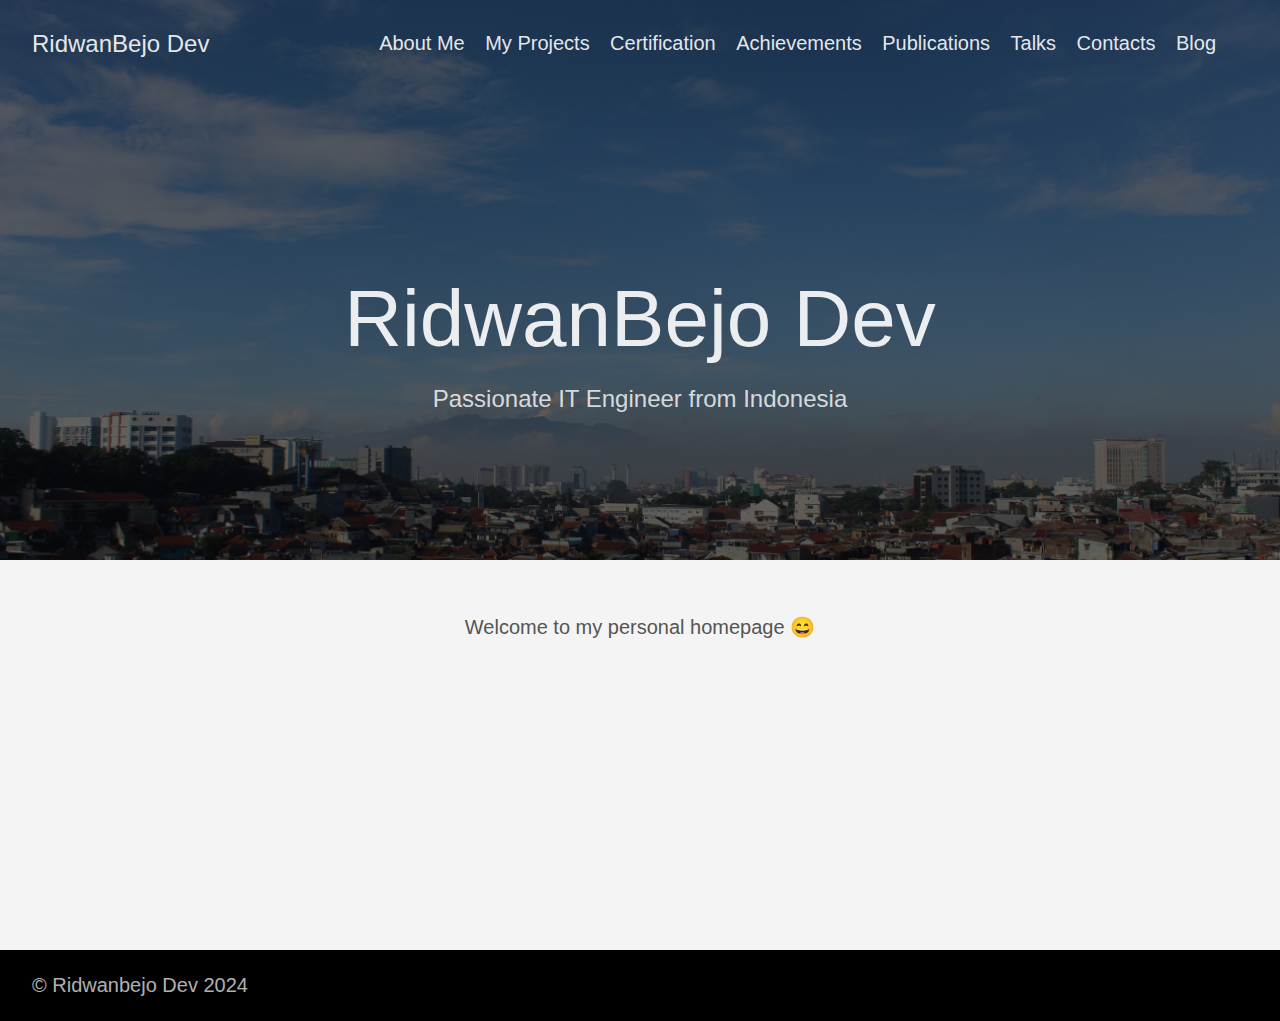
<file: index.html>
<!DOCTYPE html>
<html lang="en-us">
  <head>
    <meta charset="utf-8">
    <meta http-equiv="X-UA-Compatible" content="IE=edge,chrome=1">
    
    <title>RidwanBejo Dev | RidwanBejo Dev</title>
    <meta name="viewport" content="width=device-width,minimum-scale=1">
    <meta name="description" content="Passionate IT Engineer from Indonesia">
    <meta name="generator" content="Hugo 0.111.3">
    
    
    
    
      <meta name="robots" content="noindex, nofollow">
    

    
<link rel="stylesheet" href="https://ridwanbejo.github.io/ananke/css/main.min.css" >



    
    
    
      

    

    
    
      <link href="https://ridwanbejo.github.io/index.xml" rel="alternate" type="application/rss+xml" title="RidwanBejo Dev" />
      <link href="https://ridwanbejo.github.io/index.xml" rel="feed" type="application/rss+xml" title="RidwanBejo Dev" />
      
    
    
    <meta property="og:title" content="RidwanBejo Dev" />
<meta property="og:description" content="Passionate IT Engineer from Indonesia" />
<meta property="og:type" content="website" />
<meta property="og:url" content="https://ridwanbejo.github.io/" />
<meta itemprop="name" content="RidwanBejo Dev">
<meta itemprop="description" content="Passionate IT Engineer from Indonesia"><meta name="twitter:card" content="summary"/>
<meta name="twitter:title" content="RidwanBejo Dev"/>
<meta name="twitter:description" content="Passionate IT Engineer from Indonesia"/>

	
  </head>

  <body class="ma0 avenir bg-near-white">

    

  
  <header class="cover bg-top" style="background-image: url('https://ridwanbejo.github.io/images/cover.jpg');">
    <div class="bg-black-60">
      <nav class="pv3 ph3 ph4-ns" role="navigation">
  <div class="flex-l justify-between items-center center">
    <a href="https://ridwanbejo.github.io/" class="f3 fw2 hover-white no-underline white-90 dib">
      
        RidwanBejo Dev
      
    </a>
    <div class="flex-l items-center">
      

      
        <ul class="pl0 mr3">
          
          <li class="list f5 f4-ns fw4 dib pr3">
            <a class="hover-white no-underline white-90" href="https://ridwanbejo.github.io/about-me" title="About Me page">
              About Me
            </a>
          </li>
          
          <li class="list f5 f4-ns fw4 dib pr3">
            <a class="hover-white no-underline white-90" href="https://ridwanbejo.github.io/my-projects" title="My Projects page">
              My Projects
            </a>
          </li>
          
          <li class="list f5 f4-ns fw4 dib pr3">
            <a class="hover-white no-underline white-90" href="https://ridwanbejo.github.io/certification" title="Certification page">
              Certification
            </a>
          </li>
          
          <li class="list f5 f4-ns fw4 dib pr3">
            <a class="hover-white no-underline white-90" href="https://ridwanbejo.github.io/achievements" title="Achievements page">
              Achievements
            </a>
          </li>
          
          <li class="list f5 f4-ns fw4 dib pr3">
            <a class="hover-white no-underline white-90" href="https://ridwanbejo.github.io/publications" title="Publications page">
              Publications
            </a>
          </li>
          
          <li class="list f5 f4-ns fw4 dib pr3">
            <a class="hover-white no-underline white-90" href="https://ridwanbejo.github.io/talks" title="Talks page">
              Talks
            </a>
          </li>
          
          <li class="list f5 f4-ns fw4 dib pr3">
            <a class="hover-white no-underline white-90" href="https://ridwanbejo.github.io/contacts" title="Contacts page">
              Contacts
            </a>
          </li>
          
          <li class="list f5 f4-ns fw4 dib pr3">
            <a class="hover-white no-underline white-90" href="https://ridwanfajar.medium.com" title="Blog page">
              Blog
            </a>
          </li>
          
        </ul>
      
      
<div class="ananke-socials">
  
</div>

    </div>
  </div>
</nav>

      <div class="tc-l pv4 pv6-l ph3 ph4-ns">
        <h1 class="f2 f-subheadline-l fw2 white-90 mb0 lh-title">
          RidwanBejo Dev
        </h1>
        
          <h2 class="fw1 f5 f3-l white-80 measure-wide-l center mt3">
            Passionate IT Engineer from Indonesia
          </h2>
        
      </div>
    </div>
  </header>


    <main class="pb7" role="main">
      
 <article class="cf ph3 ph5-l pv3 pv4-l f4 tc-l center measure-wide lh-copy mid-gray">
    <p>Welcome to my personal homepage 😄</p>

  </article>
  
  
  
  
  
  
  

    </main>
    <footer class="bg-black bottom-0 w-100 pa3" role="contentinfo">
  <div class="flex justify-between">
  <a class="f4 fw4 hover-white no-underline white-70 dn dib-ns pv2 ph3" href="https://ridwanbejo.github.io/" >
    &copy;  Ridwanbejo Dev 2024 
  </a>
    <div>
<div class="ananke-socials">
  
</div>
</div>
  </div>
</footer>

  </body>
</html>
</file>
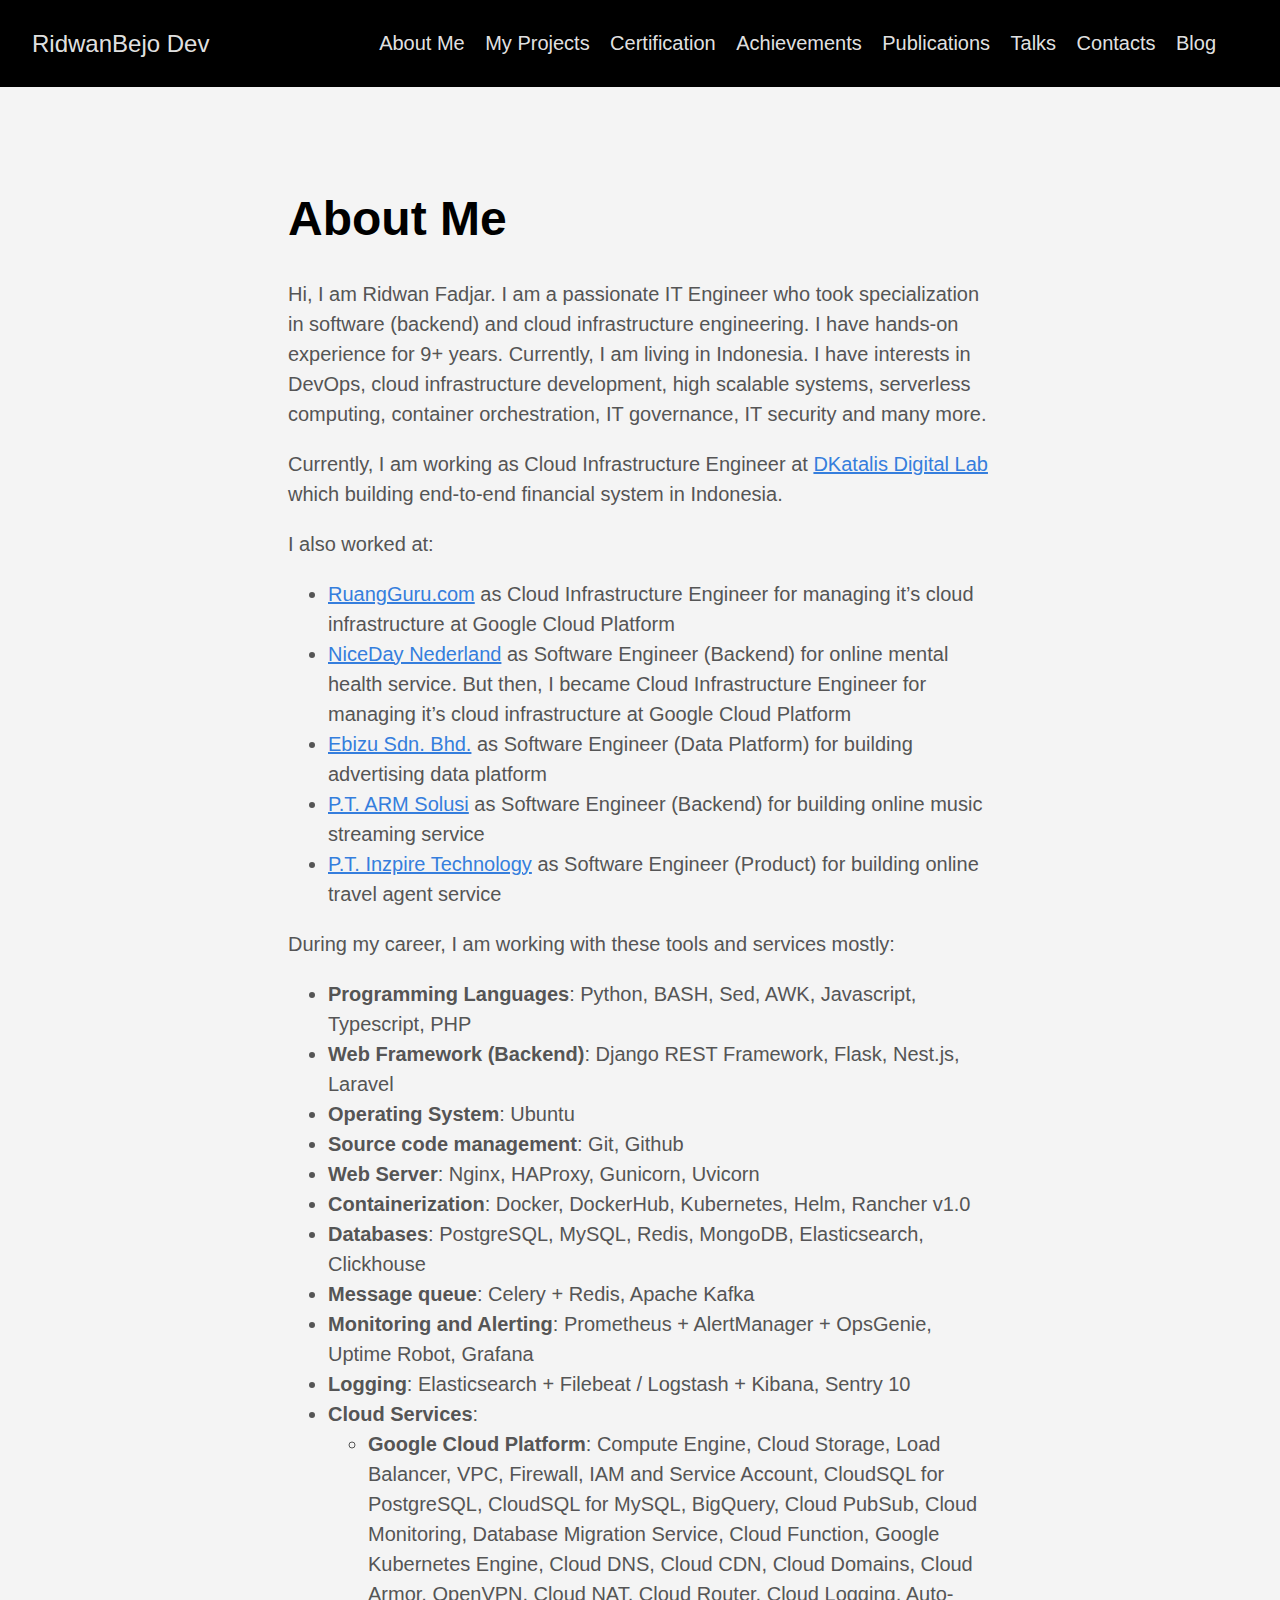
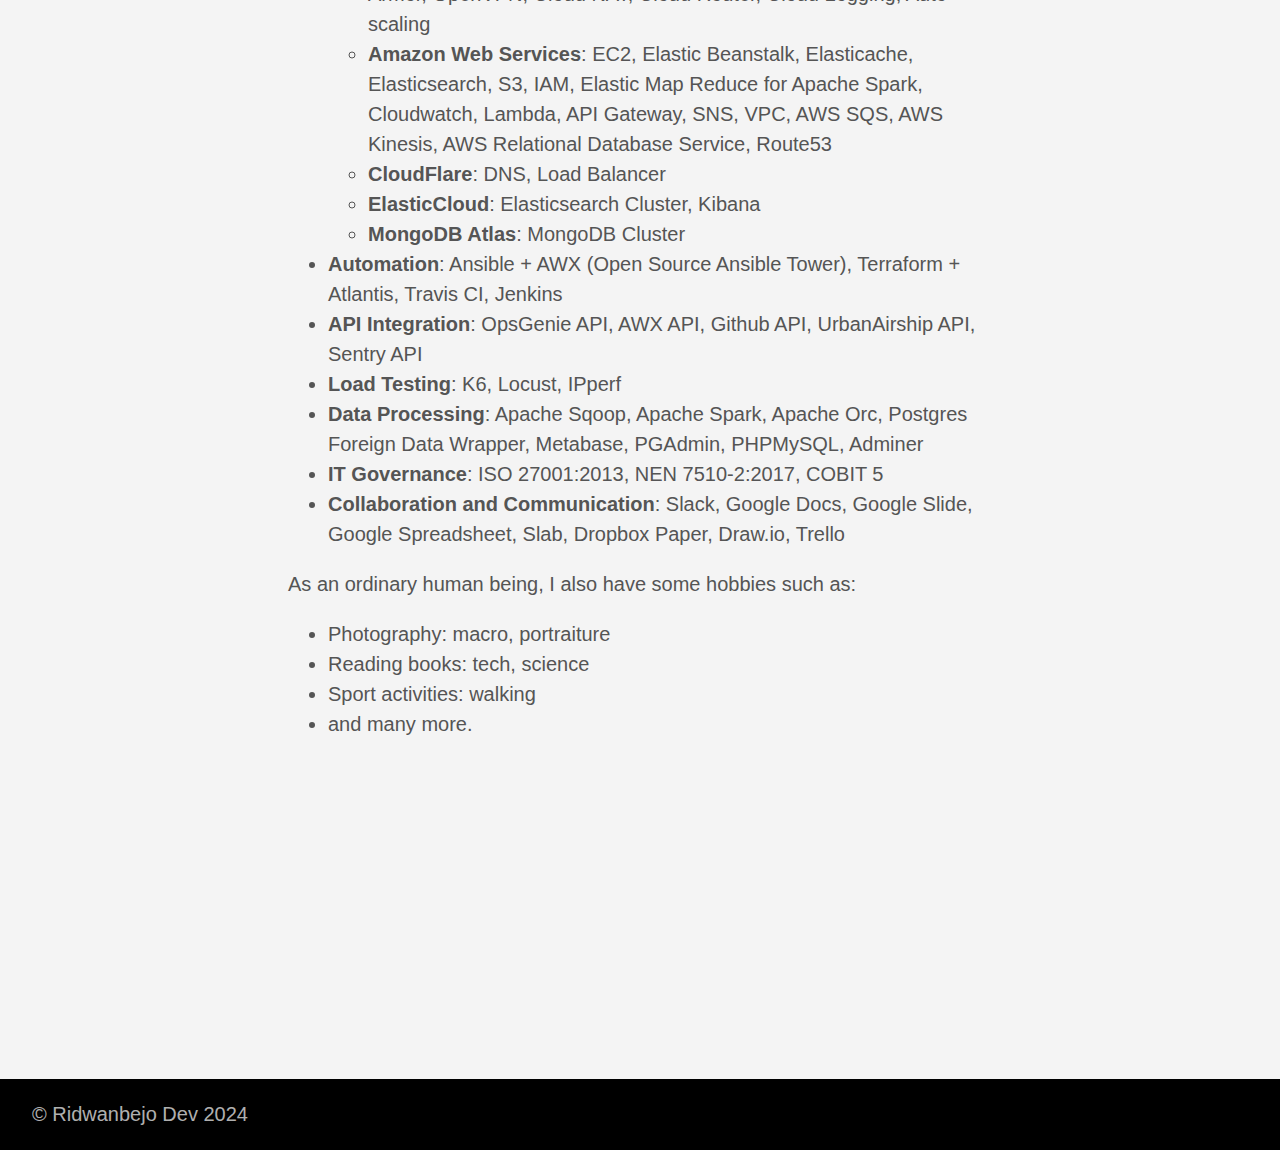
<file: about-me/index.html>
<!DOCTYPE html>
<html lang="en-us">
  <head>
    <meta charset="utf-8">
    <meta http-equiv="X-UA-Compatible" content="IE=edge,chrome=1">
    
    <title>About Me | RidwanBejo Dev</title>
    <meta name="viewport" content="width=device-width,minimum-scale=1">
    <meta name="description" content="Hi, I am Ridwan Fadjar. I am a passionate IT Engineer who took specialization in software (backend) and cloud infrastructure engineering. I have hands-on experience for 9&#43; years. Currently, I am living in Indonesia. I have interests in DevOps, cloud infrastructure development, high scalable systems, serverless computing, container orchestration, IT governance, IT security and many more.
Currently, I am working as Cloud Infrastructure Engineer at DKatalis Digital Lab which building end-to-end financial system in Indonesia.">
    <meta name="generator" content="Hugo 0.111.3">
    
    
    
    
      <meta name="robots" content="noindex, nofollow">
    

    
<link rel="stylesheet" href="https://ridwanbejo.github.io/ananke/css/main.min.css" >



    
    
    
      

    

    
    
    <meta property="og:title" content="About Me" />
<meta property="og:description" content="Hi, I am Ridwan Fadjar. I am a passionate IT Engineer who took specialization in software (backend) and cloud infrastructure engineering. I have hands-on experience for 9&#43; years. Currently, I am living in Indonesia. I have interests in DevOps, cloud infrastructure development, high scalable systems, serverless computing, container orchestration, IT governance, IT security and many more.
Currently, I am working as Cloud Infrastructure Engineer at DKatalis Digital Lab which building end-to-end financial system in Indonesia." />
<meta property="og:type" content="article" />
<meta property="og:url" content="https://ridwanbejo.github.io/about-me/" /><meta property="article:section" content="" />


<meta itemprop="name" content="About Me">
<meta itemprop="description" content="Hi, I am Ridwan Fadjar. I am a passionate IT Engineer who took specialization in software (backend) and cloud infrastructure engineering. I have hands-on experience for 9&#43; years. Currently, I am living in Indonesia. I have interests in DevOps, cloud infrastructure development, high scalable systems, serverless computing, container orchestration, IT governance, IT security and many more.
Currently, I am working as Cloud Infrastructure Engineer at DKatalis Digital Lab which building end-to-end financial system in Indonesia.">

<meta itemprop="wordCount" content="435">
<meta itemprop="keywords" content="" /><meta name="twitter:card" content="summary"/>
<meta name="twitter:title" content="About Me"/>
<meta name="twitter:description" content="Hi, I am Ridwan Fadjar. I am a passionate IT Engineer who took specialization in software (backend) and cloud infrastructure engineering. I have hands-on experience for 9&#43; years. Currently, I am living in Indonesia. I have interests in DevOps, cloud infrastructure development, high scalable systems, serverless computing, container orchestration, IT governance, IT security and many more.
Currently, I am working as Cloud Infrastructure Engineer at DKatalis Digital Lab which building end-to-end financial system in Indonesia."/>

	
  </head>

  <body class="ma0 avenir bg-near-white">

    

  <header>
    <div class="bg-black">
      <nav class="pv3 ph3 ph4-ns" role="navigation">
  <div class="flex-l justify-between items-center center">
    <a href="https://ridwanbejo.github.io/" class="f3 fw2 hover-white no-underline white-90 dib">
      
        RidwanBejo Dev
      
    </a>
    <div class="flex-l items-center">
      

      
        <ul class="pl0 mr3">
          
          <li class="list f5 f4-ns fw4 dib pr3">
            <a class="hover-white no-underline white-90" href="https://ridwanbejo.github.io/about-me" title="About Me page">
              About Me
            </a>
          </li>
          
          <li class="list f5 f4-ns fw4 dib pr3">
            <a class="hover-white no-underline white-90" href="https://ridwanbejo.github.io/my-projects" title="My Projects page">
              My Projects
            </a>
          </li>
          
          <li class="list f5 f4-ns fw4 dib pr3">
            <a class="hover-white no-underline white-90" href="https://ridwanbejo.github.io/certification" title="Certification page">
              Certification
            </a>
          </li>
          
          <li class="list f5 f4-ns fw4 dib pr3">
            <a class="hover-white no-underline white-90" href="https://ridwanbejo.github.io/achievements" title="Achievements page">
              Achievements
            </a>
          </li>
          
          <li class="list f5 f4-ns fw4 dib pr3">
            <a class="hover-white no-underline white-90" href="https://ridwanbejo.github.io/publications" title="Publications page">
              Publications
            </a>
          </li>
          
          <li class="list f5 f4-ns fw4 dib pr3">
            <a class="hover-white no-underline white-90" href="https://ridwanbejo.github.io/talks" title="Talks page">
              Talks
            </a>
          </li>
          
          <li class="list f5 f4-ns fw4 dib pr3">
            <a class="hover-white no-underline white-90" href="https://ridwanbejo.github.io/contacts" title="Contacts page">
              Contacts
            </a>
          </li>
          
          <li class="list f5 f4-ns fw4 dib pr3">
            <a class="hover-white no-underline white-90" href="https://ridwanfajar.medium.com" title="Blog page">
              Blog
            </a>
          </li>
          
        </ul>
      
      
<div class="ananke-socials">
  
</div>

    </div>
  </div>
</nav>

    </div>
  </header>


    <main class="pb7" role="main">
      
  <div class="flex-l mt2 mw8 center">
    <article class="center cf pv5 ph3 ph4-ns mw7">
      <header>
        <h1 class="f1">
          About Me
        </h1>
      </header>
      <div class="nested-copy-line-height lh-copy f4 nested-links mid-gray">
        <p>Hi, I am Ridwan Fadjar. I am a passionate IT Engineer who took specialization in software (backend) and cloud infrastructure engineering. I have hands-on experience for 9+ years. Currently, I am living in Indonesia. I have interests in DevOps, cloud infrastructure development, high scalable
systems, serverless computing, container orchestration, IT governance, IT security and many more.</p>
<p>Currently, I am working as Cloud Infrastructure Engineer at <a href="https://www.dkatalis.co/">DKatalis Digital Lab</a> which building end-to-end financial system in Indonesia.</p>
<p>I also worked at:</p>
<ul>
<li><a href="https://www.ruangguru.com">RuangGuru.com</a> as Cloud Infrastructure Engineer for managing it&rsquo;s cloud infrastructure at Google Cloud Platform</li>
<li><a href="https://nicedaynederland.nl/en/home-en/">NiceDay Nederland</a> as Software Engineer (Backend) for online mental health service. But then, I became Cloud Infrastructure Engineer for managing it&rsquo;s cloud infrastructure at Google Cloud Platform</li>
<li><a href="https://www.linkedin.com/company/ebizu/about/">Ebizu Sdn. Bhd.</a> as Software Engineer (Data Platform) for building advertising data platform</li>
<li><a href="https://armsolusi.com/">P.T. ARM Solusi</a> as Software Engineer (Backend) for building online music streaming service</li>
<li><a href="http://inzpiretechnology.com/">P.T. Inzpire Technology</a> as Software Engineer (Product) for building online travel agent service</li>
</ul>
<p>During my career, I am working with these tools and services mostly:</p>
<ul>
<li><strong>Programming Languages</strong>: Python, BASH, Sed, AWK, Javascript, Typescript, PHP</li>
<li><strong>Web Framework (Backend)</strong>: Django REST Framework, Flask, Nest.js, Laravel</li>
<li><strong>Operating System</strong>: Ubuntu</li>
<li><strong>Source code management</strong>: Git, Github</li>
<li><strong>Web Server</strong>: Nginx, HAProxy, Gunicorn, Uvicorn</li>
<li><strong>Containerization</strong>: Docker, DockerHub, Kubernetes, Helm, Rancher v1.0</li>
<li><strong>Databases</strong>: PostgreSQL, MySQL, Redis, MongoDB, Elasticsearch, Clickhouse</li>
<li><strong>Message queue</strong>: Celery + Redis, Apache Kafka</li>
<li><strong>Monitoring and Alerting</strong>: Prometheus + AlertManager + OpsGenie, Uptime Robot, Grafana</li>
<li><strong>Logging</strong>: Elasticsearch + Filebeat / Logstash + Kibana, Sentry 10</li>
<li><strong>Cloud Services</strong>:
<ul>
<li><strong>Google Cloud Platform</strong>: Compute Engine, Cloud Storage, Load Balancer, VPC, Firewall, IAM and Service Account,
CloudSQL for PostgreSQL, CloudSQL for MySQL, BigQuery, Cloud PubSub, Cloud Monitoring, Database Migration
Service, Cloud Function, Google Kubernetes Engine, Cloud DNS, Cloud CDN, Cloud Domains, Cloud Armor, OpenVPN,
Cloud NAT, Cloud Router, Cloud Logging, Auto-scaling</li>
<li><strong>Amazon Web Services</strong>: EC2, Elastic Beanstalk, Elasticache, Elasticsearch, S3, IAM, Elastic Map Reduce for Apache
Spark, Cloudwatch, Lambda, API Gateway, SNS, VPC, AWS SQS, AWS Kinesis, AWS Relational Database Service,
Route53</li>
<li><strong>CloudFlare</strong>: DNS, Load Balancer</li>
<li><strong>ElasticCloud</strong>: Elasticsearch Cluster, Kibana</li>
<li><strong>MongoDB Atlas</strong>: MongoDB Cluster</li>
</ul>
</li>
<li><strong>Automation</strong>: Ansible + AWX (Open Source Ansible Tower), Terraform + Atlantis, Travis CI, Jenkins</li>
<li><strong>API Integration</strong>: OpsGenie API, AWX API, Github API, UrbanAirship API, Sentry API</li>
<li><strong>Load Testing</strong>: K6, Locust, IPperf</li>
<li><strong>Data Processing</strong>: Apache Sqoop, Apache Spark, Apache Orc, Postgres Foreign Data Wrapper, Metabase, PGAdmin,
PHPMySQL, Adminer</li>
<li><strong>IT Governance</strong>: ISO 27001:2013, NEN 7510-2:2017, COBIT 5</li>
<li><strong>Collaboration and Communication</strong>: Slack, Google Docs, Google Slide, Google Spreadsheet, Slab, Dropbox Paper, Draw.io, Trello</li>
</ul>
<p>As an ordinary human being, I also have some hobbies such as:</p>
<ul>
<li>Photography: macro, portraiture</li>
<li>Reading books: tech, science</li>
<li>Sport activities: walking</li>
<li>and many more.</li>
</ul>

      </div>
    </article>
  </div>

    </main>
    <footer class="bg-black bottom-0 w-100 pa3" role="contentinfo">
  <div class="flex justify-between">
  <a class="f4 fw4 hover-white no-underline white-70 dn dib-ns pv2 ph3" href="https://ridwanbejo.github.io/" >
    &copy;  Ridwanbejo Dev 2024 
  </a>
    <div>
<div class="ananke-socials">
  
</div>
</div>
  </div>
</footer>

  </body>
</html>
</file>
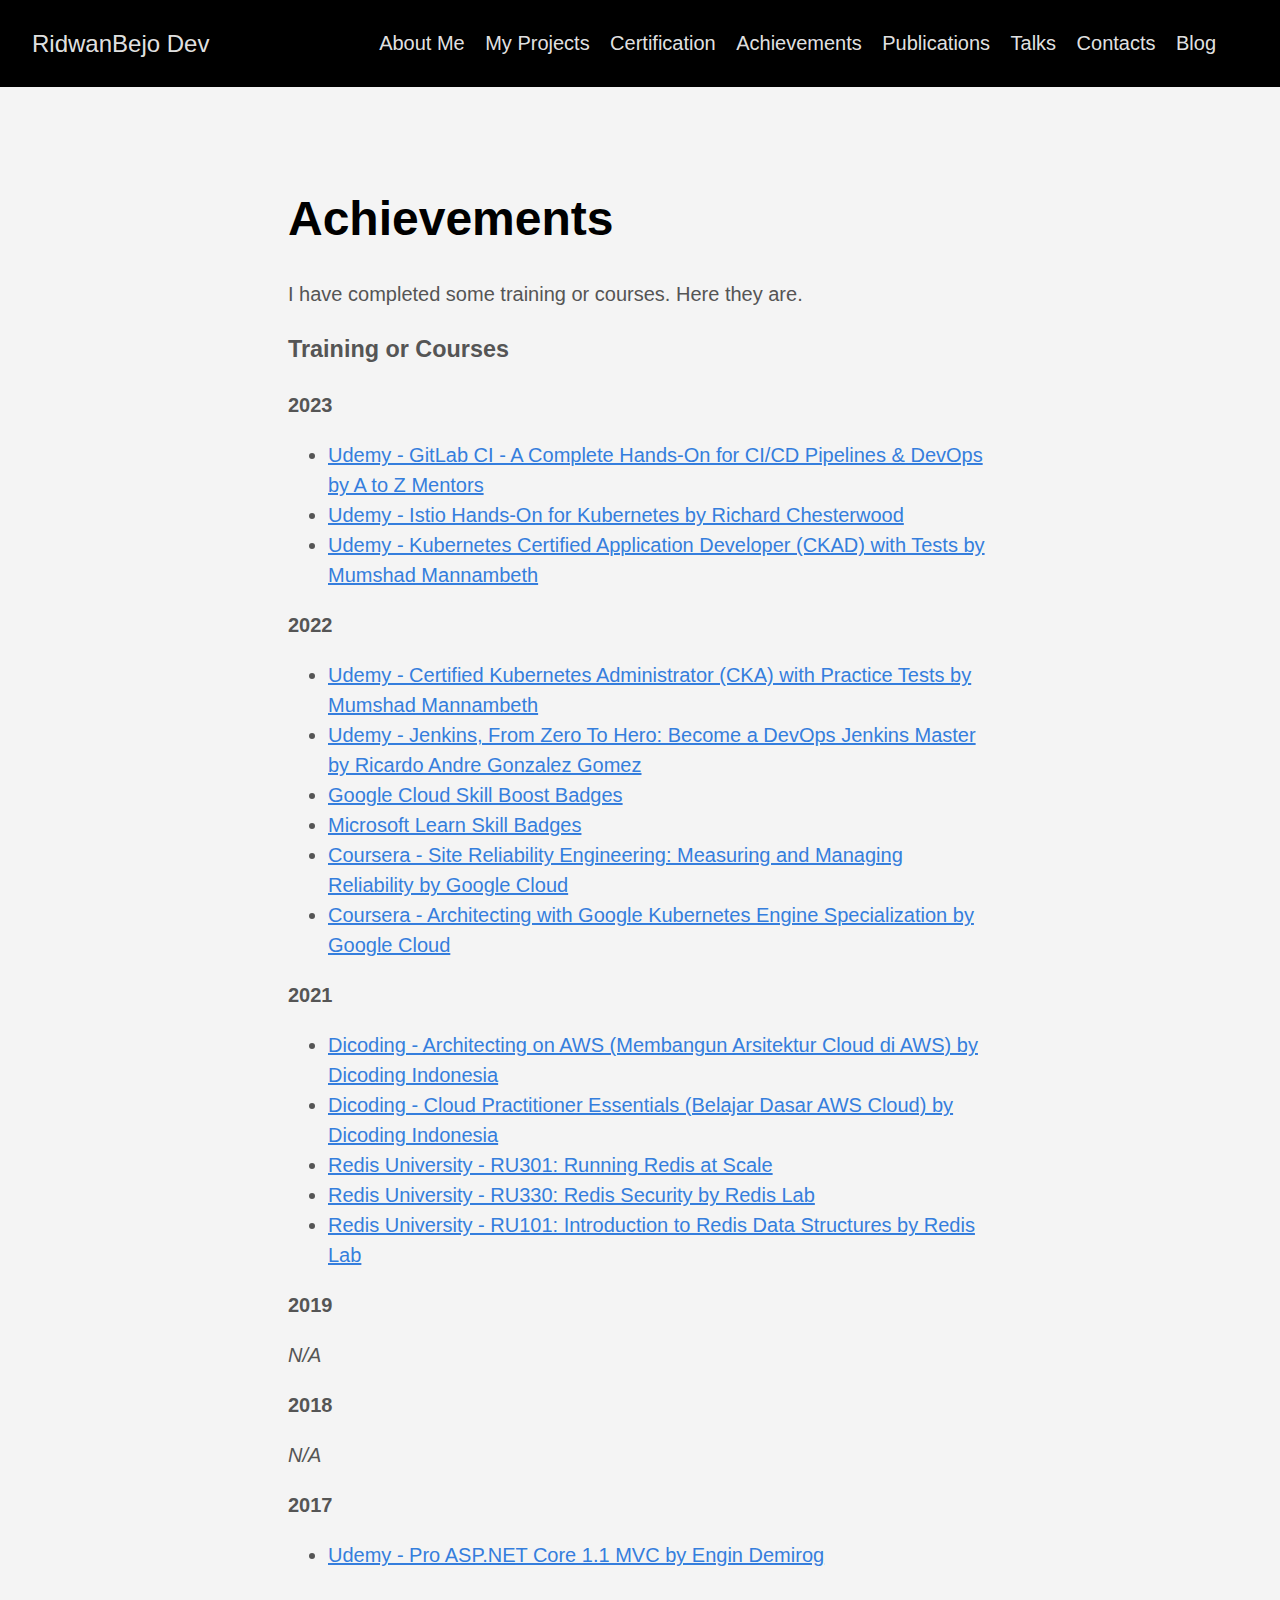
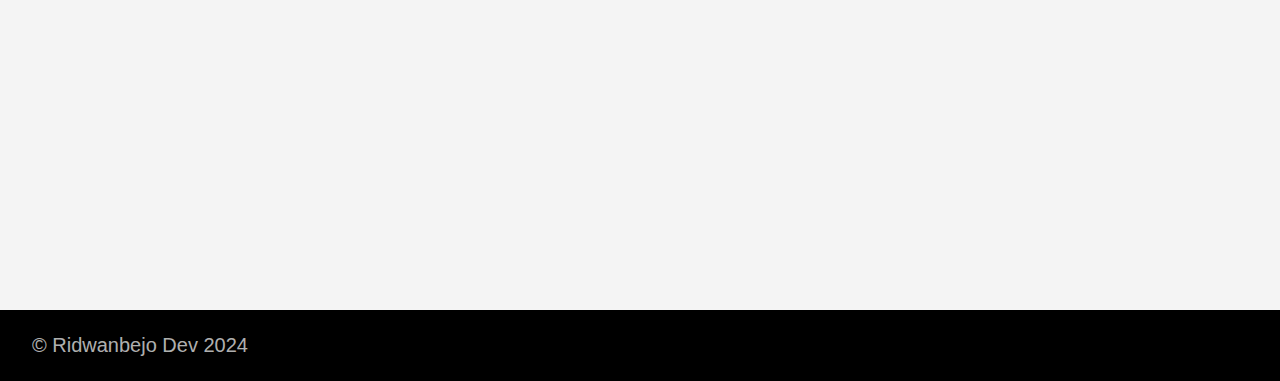
<file: achievements/index.html>
<!DOCTYPE html>
<html lang="en-us">
  <head>
    <meta charset="utf-8">
    <meta http-equiv="X-UA-Compatible" content="IE=edge,chrome=1">
    
    <title>Achievements | RidwanBejo Dev</title>
    <meta name="viewport" content="width=device-width,minimum-scale=1">
    <meta name="description" content="I have completed some training or courses. Here they are.
Training or Courses 2023
Udemy - GitLab CI - A Complete Hands-On for CI/CD Pipelines &amp; DevOps by A to Z Mentors Udemy - Istio Hands-On for Kubernetes by Richard Chesterwood Udemy - Kubernetes Certified Application Developer (CKAD) with Tests by Mumshad Mannambeth 2022
Udemy - Certified Kubernetes Administrator (CKA) with Practice Tests by Mumshad Mannambeth Udemy - Jenkins, From Zero To Hero: Become a DevOps Jenkins Master by Ricardo Andre Gonzalez Gomez Google Cloud Skill Boost Badges Microsoft Learn Skill Badges Coursera - Site Reliability Engineering: Measuring and Managing Reliability by Google Cloud Coursera - Architecting with Google Kubernetes Engine Specialization by Google Cloud 2021">
    <meta name="generator" content="Hugo 0.111.3">
    
    
    
    
      <meta name="robots" content="noindex, nofollow">
    

    
<link rel="stylesheet" href="https://ridwanbejo.github.io/ananke/css/main.min.css" >



    
    
    
      

    

    
    
    <meta property="og:title" content="Achievements" />
<meta property="og:description" content="I have completed some training or courses. Here they are.
Training or Courses 2023
Udemy - GitLab CI - A Complete Hands-On for CI/CD Pipelines &amp; DevOps by A to Z Mentors Udemy - Istio Hands-On for Kubernetes by Richard Chesterwood Udemy - Kubernetes Certified Application Developer (CKAD) with Tests by Mumshad Mannambeth 2022
Udemy - Certified Kubernetes Administrator (CKA) with Practice Tests by Mumshad Mannambeth Udemy - Jenkins, From Zero To Hero: Become a DevOps Jenkins Master by Ricardo Andre Gonzalez Gomez Google Cloud Skill Boost Badges Microsoft Learn Skill Badges Coursera - Site Reliability Engineering: Measuring and Managing Reliability by Google Cloud Coursera - Architecting with Google Kubernetes Engine Specialization by Google Cloud 2021" />
<meta property="og:type" content="article" />
<meta property="og:url" content="https://ridwanbejo.github.io/achievements/" /><meta property="article:section" content="" />


<meta itemprop="name" content="Achievements">
<meta itemprop="description" content="I have completed some training or courses. Here they are.
Training or Courses 2023
Udemy - GitLab CI - A Complete Hands-On for CI/CD Pipelines &amp; DevOps by A to Z Mentors Udemy - Istio Hands-On for Kubernetes by Richard Chesterwood Udemy - Kubernetes Certified Application Developer (CKAD) with Tests by Mumshad Mannambeth 2022
Udemy - Certified Kubernetes Administrator (CKA) with Practice Tests by Mumshad Mannambeth Udemy - Jenkins, From Zero To Hero: Become a DevOps Jenkins Master by Ricardo Andre Gonzalez Gomez Google Cloud Skill Boost Badges Microsoft Learn Skill Badges Coursera - Site Reliability Engineering: Measuring and Managing Reliability by Google Cloud Coursera - Architecting with Google Kubernetes Engine Specialization by Google Cloud 2021">

<meta itemprop="wordCount" content="185">
<meta itemprop="keywords" content="" /><meta name="twitter:card" content="summary"/>
<meta name="twitter:title" content="Achievements"/>
<meta name="twitter:description" content="I have completed some training or courses. Here they are.
Training or Courses 2023
Udemy - GitLab CI - A Complete Hands-On for CI/CD Pipelines &amp; DevOps by A to Z Mentors Udemy - Istio Hands-On for Kubernetes by Richard Chesterwood Udemy - Kubernetes Certified Application Developer (CKAD) with Tests by Mumshad Mannambeth 2022
Udemy - Certified Kubernetes Administrator (CKA) with Practice Tests by Mumshad Mannambeth Udemy - Jenkins, From Zero To Hero: Become a DevOps Jenkins Master by Ricardo Andre Gonzalez Gomez Google Cloud Skill Boost Badges Microsoft Learn Skill Badges Coursera - Site Reliability Engineering: Measuring and Managing Reliability by Google Cloud Coursera - Architecting with Google Kubernetes Engine Specialization by Google Cloud 2021"/>

	
  </head>

  <body class="ma0 avenir bg-near-white">

    

  <header>
    <div class="bg-black">
      <nav class="pv3 ph3 ph4-ns" role="navigation">
  <div class="flex-l justify-between items-center center">
    <a href="https://ridwanbejo.github.io/" class="f3 fw2 hover-white no-underline white-90 dib">
      
        RidwanBejo Dev
      
    </a>
    <div class="flex-l items-center">
      

      
        <ul class="pl0 mr3">
          
          <li class="list f5 f4-ns fw4 dib pr3">
            <a class="hover-white no-underline white-90" href="https://ridwanbejo.github.io/about-me" title="About Me page">
              About Me
            </a>
          </li>
          
          <li class="list f5 f4-ns fw4 dib pr3">
            <a class="hover-white no-underline white-90" href="https://ridwanbejo.github.io/my-projects" title="My Projects page">
              My Projects
            </a>
          </li>
          
          <li class="list f5 f4-ns fw4 dib pr3">
            <a class="hover-white no-underline white-90" href="https://ridwanbejo.github.io/certification" title="Certification page">
              Certification
            </a>
          </li>
          
          <li class="list f5 f4-ns fw4 dib pr3">
            <a class="hover-white no-underline white-90" href="https://ridwanbejo.github.io/achievements" title="Achievements page">
              Achievements
            </a>
          </li>
          
          <li class="list f5 f4-ns fw4 dib pr3">
            <a class="hover-white no-underline white-90" href="https://ridwanbejo.github.io/publications" title="Publications page">
              Publications
            </a>
          </li>
          
          <li class="list f5 f4-ns fw4 dib pr3">
            <a class="hover-white no-underline white-90" href="https://ridwanbejo.github.io/talks" title="Talks page">
              Talks
            </a>
          </li>
          
          <li class="list f5 f4-ns fw4 dib pr3">
            <a class="hover-white no-underline white-90" href="https://ridwanbejo.github.io/contacts" title="Contacts page">
              Contacts
            </a>
          </li>
          
          <li class="list f5 f4-ns fw4 dib pr3">
            <a class="hover-white no-underline white-90" href="https://ridwanfajar.medium.com" title="Blog page">
              Blog
            </a>
          </li>
          
        </ul>
      
      
<div class="ananke-socials">
  
</div>

    </div>
  </div>
</nav>

    </div>
  </header>


    <main class="pb7" role="main">
      
  <div class="flex-l mt2 mw8 center">
    <article class="center cf pv5 ph3 ph4-ns mw7">
      <header>
        <h1 class="f1">
          Achievements
        </h1>
      </header>
      <div class="nested-copy-line-height lh-copy f4 nested-links mid-gray">
        <p>I have completed some training or courses. Here they are.</p>
<h3 id="training-or-courses">Training or Courses</h3>
<p><strong>2023</strong></p>
<ul>
<li><a href="https://www.udemy.com/certificate/UC-856cec4f-489a-4a3a-89a1-7f3e3721a59e/">Udemy - GitLab CI - A Complete Hands-On for CI/CD Pipelines &amp; DevOps by A to Z Mentors</a></li>
<li><a href="https://www.udemy.com/certificate/UC-a8f9a4d7-72b7-4d8a-b630-c730cb450a3b/">Udemy - Istio Hands-On for Kubernetes by Richard Chesterwood</a></li>
<li><a href="https://www.udemy.com/certificate/UC-99bd923f-1cd1-4da0-b176-123d1bd57557/">Udemy - Kubernetes Certified Application Developer (CKAD) with Tests by Mumshad Mannambeth</a></li>
</ul>
<p><strong>2022</strong></p>
<ul>
<li><a href="https://www.udemy.com/certificate/UC-5a3ba47a-d042-479a-b6f1-71a8faba0022/">Udemy - Certified Kubernetes Administrator (CKA) with Practice Tests by Mumshad Mannambeth</a></li>
<li><a href="https://www.udemy.com/certificate/UC-f2227e4e-f065-4ac0-9d1f-45791c457cfa/">Udemy - Jenkins, From Zero To Hero: Become a DevOps Jenkins Master by Ricardo Andre Gonzalez Gomez</a></li>
<li><a href="https://www.cloudskillsboost.google/public_profiles/b9d11480-0a1d-4322-a393-baa9ab27a5d8">Google Cloud Skill Boost Badges</a></li>
<li><a href="https://docs.microsoft.com/en-us/users/86491054/">Microsoft Learn Skill Badges</a></li>
<li><a href="https://www.coursera.org/account/accomplishments/verify/XNL4NTMMY45M">Coursera - Site Reliability Engineering: Measuring and Managing Reliability by Google Cloud</a></li>
<li><a href="https://www.coursera.org/account/accomplishments/specialization/E5RKN9B5YC8M">Coursera - Architecting with Google Kubernetes Engine Specialization by Google Cloud</a></li>
</ul>
<p><strong>2021</strong></p>
<ul>
<li><a href="https://www.dicoding.com/certificates/QLZ91O7QEP5D">Dicoding - Architecting on AWS (Membangun Arsitektur Cloud di AWS) by Dicoding Indonesia</a></li>
<li><a href="https://www.dicoding.com/certificates/72ZDE51W6PYW">Dicoding - Cloud Practitioner Essentials (Belajar Dasar AWS Cloud) by Dicoding Indonesia</a></li>
<li><a href="https://university.redis.com/certificates/a3272bac6ceb476696d13208335991bb">Redis University - RU301: Running Redis at Scale</a></li>
<li><a href="https://university.redis.com/certificates/027f08f97c0546da801e57516188580d">Redis University - RU330: Redis Security by Redis Lab</a></li>
<li><a href="https://university.redis.com/certificates/48fa85f5fcc341bfb0546ae0028b2fc3">Redis University - RU101: Introduction to Redis Data Structures by Redis Lab</a></li>
</ul>
<p><strong>2019</strong></p>
<p><em>N/A</em></p>
<p><strong>2018</strong></p>
<p><em>N/A</em></p>
<p><strong>2017</strong></p>
<ul>
<li><a href="https://www.udemy.com/certificate/UC-UL81H1LQ/">Udemy - Pro ASP.NET Core 1.1 MVC by Engin Demirog</a></li>
</ul>

      </div>
    </article>
  </div>

    </main>
    <footer class="bg-black bottom-0 w-100 pa3" role="contentinfo">
  <div class="flex justify-between">
  <a class="f4 fw4 hover-white no-underline white-70 dn dib-ns pv2 ph3" href="https://ridwanbejo.github.io/" >
    &copy;  Ridwanbejo Dev 2024 
  </a>
    <div>
<div class="ananke-socials">
  
</div>
</div>
  </div>
</footer>

  </body>
</html>
</file>
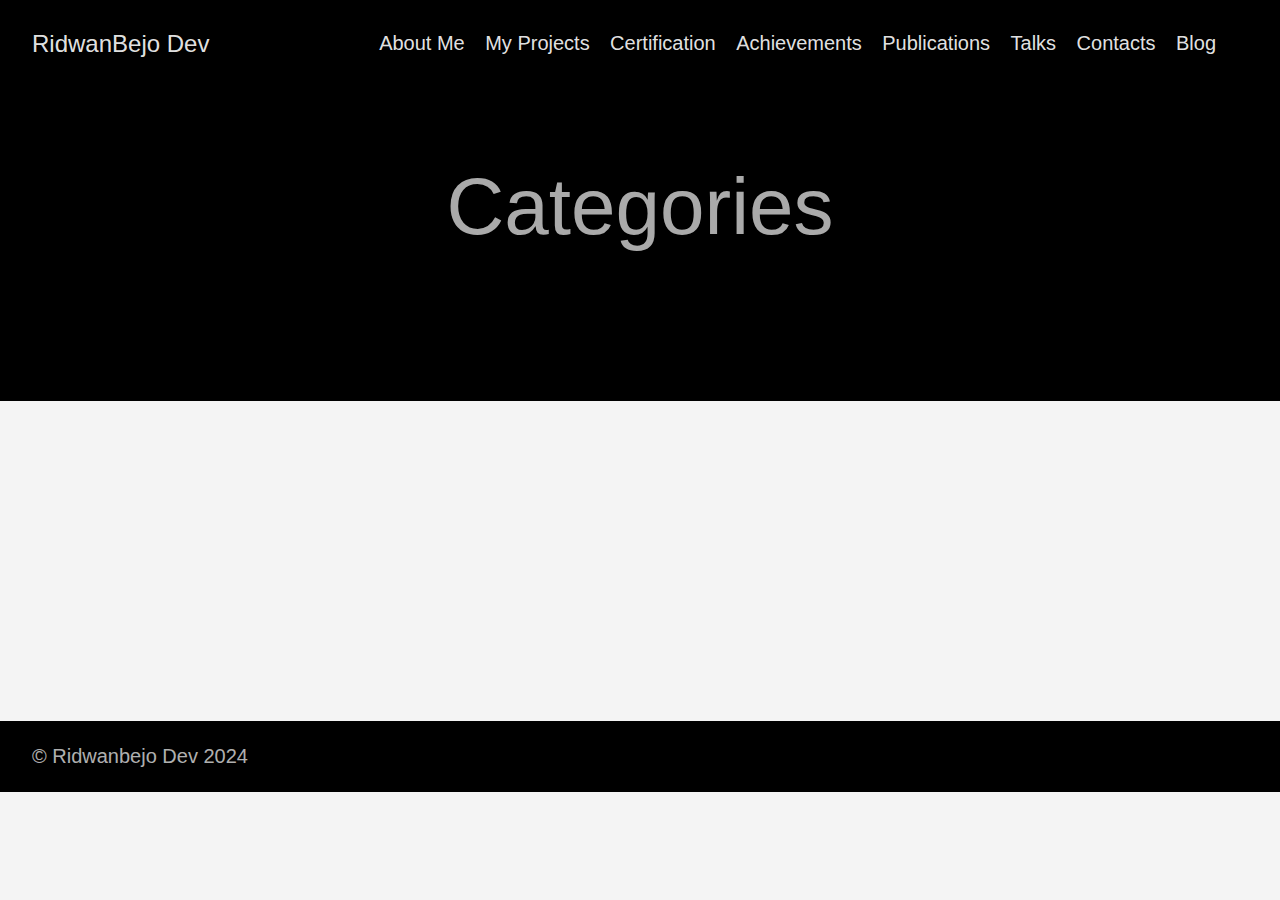
<file: categories/index.html>
<!DOCTYPE html>
<html lang="en-us">
  <head>
    <meta charset="utf-8">
    <meta http-equiv="X-UA-Compatible" content="IE=edge,chrome=1">
    
    <title>RidwanBejo Dev</title>
    <meta name="viewport" content="width=device-width,minimum-scale=1">
    <meta name="description" content="I am an IT Engineer who focus on Backend and Cloud Infrastructure Engineering">
    <meta name="generator" content="Hugo 0.111.3">
    
    
    
    
      <meta name="robots" content="noindex, nofollow">
    

    
<link rel="stylesheet" href="https://ridwanbejo.github.io/ananke/css/main.min.css" >



    
    
    
      

    

    
    
      <link href="https://ridwanbejo.github.io/categories/index.xml" rel="alternate" type="application/rss+xml" title="RidwanBejo Dev" />
      <link href="https://ridwanbejo.github.io/categories/index.xml" rel="feed" type="application/rss+xml" title="RidwanBejo Dev" />
      
    
    
    <meta property="og:title" content="Categories" />
<meta property="og:description" content="I am an IT Engineer who focus on Backend and Cloud Infrastructure Engineering" />
<meta property="og:type" content="website" />
<meta property="og:url" content="https://ridwanbejo.github.io/categories/" />
<meta itemprop="name" content="Categories">
<meta itemprop="description" content="I am an IT Engineer who focus on Backend and Cloud Infrastructure Engineering"><meta name="twitter:card" content="summary"/>
<meta name="twitter:title" content="Categories"/>
<meta name="twitter:description" content="I am an IT Engineer who focus on Backend and Cloud Infrastructure Engineering"/>

	
  </head>

  <body class="ma0 avenir bg-near-white">

    

  <header>
    <div class="pb3-m pb6-l bg-black">
      <nav class="pv3 ph3 ph4-ns" role="navigation">
  <div class="flex-l justify-between items-center center">
    <a href="https://ridwanbejo.github.io/" class="f3 fw2 hover-white no-underline white-90 dib">
      
        RidwanBejo Dev
      
    </a>
    <div class="flex-l items-center">
      

      
        <ul class="pl0 mr3">
          
          <li class="list f5 f4-ns fw4 dib pr3">
            <a class="hover-white no-underline white-90" href="https://ridwanbejo.github.io/about-me" title="About Me page">
              About Me
            </a>
          </li>
          
          <li class="list f5 f4-ns fw4 dib pr3">
            <a class="hover-white no-underline white-90" href="https://ridwanbejo.github.io/my-projects" title="My Projects page">
              My Projects
            </a>
          </li>
          
          <li class="list f5 f4-ns fw4 dib pr3">
            <a class="hover-white no-underline white-90" href="https://ridwanbejo.github.io/certification" title="Certification page">
              Certification
            </a>
          </li>
          
          <li class="list f5 f4-ns fw4 dib pr3">
            <a class="hover-white no-underline white-90" href="https://ridwanbejo.github.io/achievements" title="Achievements page">
              Achievements
            </a>
          </li>
          
          <li class="list f5 f4-ns fw4 dib pr3">
            <a class="hover-white no-underline white-90" href="https://ridwanbejo.github.io/publications" title="Publications page">
              Publications
            </a>
          </li>
          
          <li class="list f5 f4-ns fw4 dib pr3">
            <a class="hover-white no-underline white-90" href="https://ridwanbejo.github.io/talks" title="Talks page">
              Talks
            </a>
          </li>
          
          <li class="list f5 f4-ns fw4 dib pr3">
            <a class="hover-white no-underline white-90" href="https://ridwanbejo.github.io/contacts" title="Contacts page">
              Contacts
            </a>
          </li>
          
          <li class="list f5 f4-ns fw4 dib pr3">
            <a class="hover-white no-underline white-90" href="https://ridwanfajar.medium.com" title="Blog page">
              Blog
            </a>
          </li>
          
        </ul>
      
      
<div class="ananke-socials">
  
</div>

    </div>
  </div>
</nav>

      <div class="tc-l pv3 ph3 ph4-ns">
        <h1 class="f2 f-subheadline-l fw2 light-silver mb0 lh-title">
          Categories
        </h1>
        
      </div>
    </div>
  </header>


    <main class="pb7" role="main">
      
    
  <article class="cf pa3 pa4-m pa4-l">
    <div class="measure-wide-l center f4 lh-copy nested-copy-line-height nested-links mid-gray">
      
    </div>
  </article>
  <div class="mw8 center">
    <section class="ph4">
      
    </section>
  </div>

    </main>
    <footer class="bg-black bottom-0 w-100 pa3" role="contentinfo">
  <div class="flex justify-between">
  <a class="f4 fw4 hover-white no-underline white-70 dn dib-ns pv2 ph3" href="https://ridwanbejo.github.io/" >
    &copy;  Ridwanbejo Dev 2024 
  </a>
    <div>
<div class="ananke-socials">
  
</div>
</div>
  </div>
</footer>

  </body>
</html>
</file>
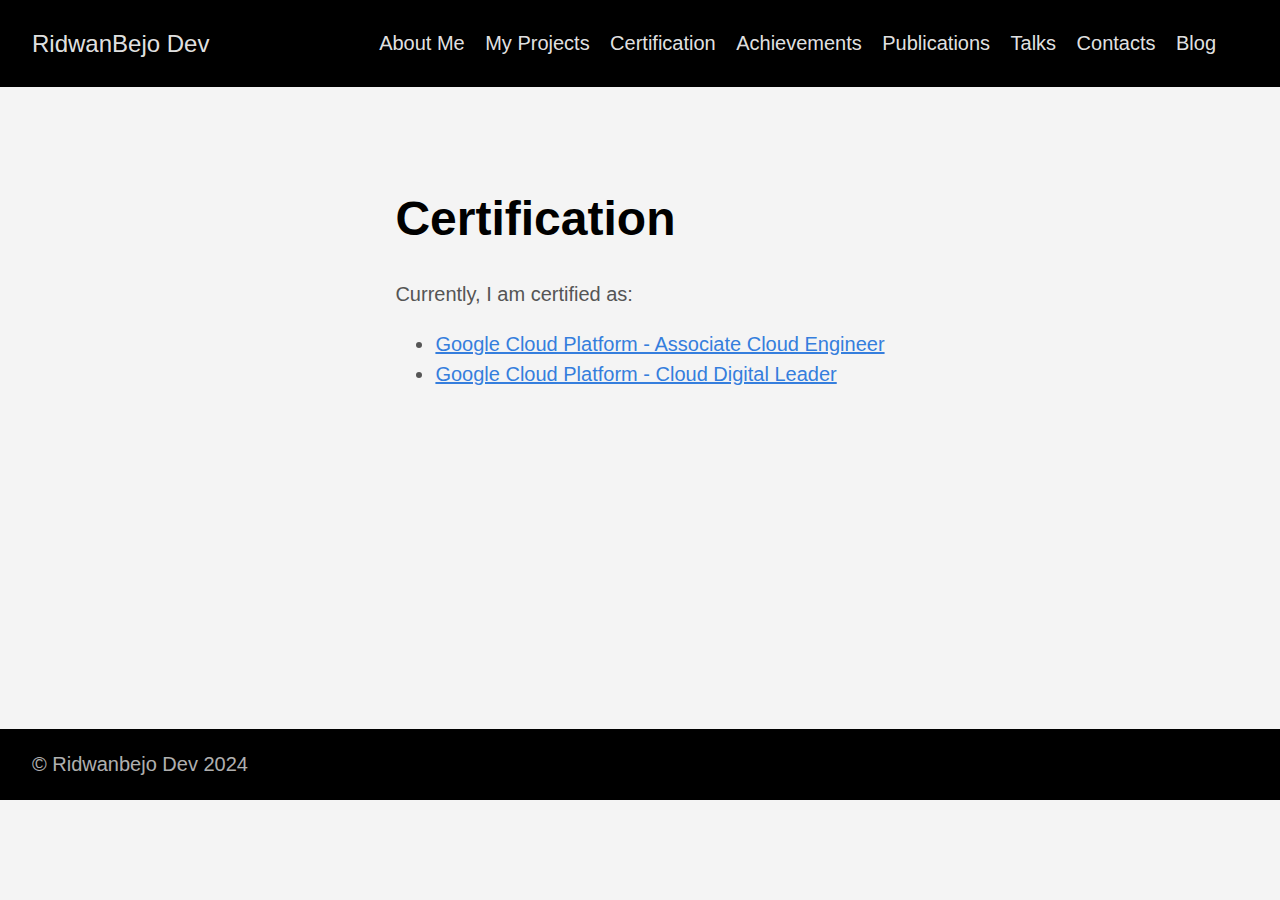
<file: certification/index.html>
<!DOCTYPE html>
<html lang="en-us">
  <head>
    <meta charset="utf-8">
    <meta http-equiv="X-UA-Compatible" content="IE=edge,chrome=1">
    
    <title>Certification | RidwanBejo Dev</title>
    <meta name="viewport" content="width=device-width,minimum-scale=1">
    <meta name="description" content="Currently, I am certified as:
Google Cloud Platform - Associate Cloud Engineer Google Cloud Platform - Cloud Digital Leader ">
    <meta name="generator" content="Hugo 0.111.3">
    
    
    
    
      <meta name="robots" content="noindex, nofollow">
    

    
<link rel="stylesheet" href="https://ridwanbejo.github.io/ananke/css/main.min.css" >



    
    
    
      

    

    
    
    <meta property="og:title" content="Certification" />
<meta property="og:description" content="Currently, I am certified as:
Google Cloud Platform - Associate Cloud Engineer Google Cloud Platform - Cloud Digital Leader " />
<meta property="og:type" content="article" />
<meta property="og:url" content="https://ridwanbejo.github.io/certification/" /><meta property="article:section" content="" />


<meta itemprop="name" content="Certification">
<meta itemprop="description" content="Currently, I am certified as:
Google Cloud Platform - Associate Cloud Engineer Google Cloud Platform - Cloud Digital Leader ">

<meta itemprop="wordCount" content="19">
<meta itemprop="keywords" content="" /><meta name="twitter:card" content="summary"/>
<meta name="twitter:title" content="Certification"/>
<meta name="twitter:description" content="Currently, I am certified as:
Google Cloud Platform - Associate Cloud Engineer Google Cloud Platform - Cloud Digital Leader "/>

	
  </head>

  <body class="ma0 avenir bg-near-white">

    

  <header>
    <div class="bg-black">
      <nav class="pv3 ph3 ph4-ns" role="navigation">
  <div class="flex-l justify-between items-center center">
    <a href="https://ridwanbejo.github.io/" class="f3 fw2 hover-white no-underline white-90 dib">
      
        RidwanBejo Dev
      
    </a>
    <div class="flex-l items-center">
      

      
        <ul class="pl0 mr3">
          
          <li class="list f5 f4-ns fw4 dib pr3">
            <a class="hover-white no-underline white-90" href="https://ridwanbejo.github.io/about-me" title="About Me page">
              About Me
            </a>
          </li>
          
          <li class="list f5 f4-ns fw4 dib pr3">
            <a class="hover-white no-underline white-90" href="https://ridwanbejo.github.io/my-projects" title="My Projects page">
              My Projects
            </a>
          </li>
          
          <li class="list f5 f4-ns fw4 dib pr3">
            <a class="hover-white no-underline white-90" href="https://ridwanbejo.github.io/certification" title="Certification page">
              Certification
            </a>
          </li>
          
          <li class="list f5 f4-ns fw4 dib pr3">
            <a class="hover-white no-underline white-90" href="https://ridwanbejo.github.io/achievements" title="Achievements page">
              Achievements
            </a>
          </li>
          
          <li class="list f5 f4-ns fw4 dib pr3">
            <a class="hover-white no-underline white-90" href="https://ridwanbejo.github.io/publications" title="Publications page">
              Publications
            </a>
          </li>
          
          <li class="list f5 f4-ns fw4 dib pr3">
            <a class="hover-white no-underline white-90" href="https://ridwanbejo.github.io/talks" title="Talks page">
              Talks
            </a>
          </li>
          
          <li class="list f5 f4-ns fw4 dib pr3">
            <a class="hover-white no-underline white-90" href="https://ridwanbejo.github.io/contacts" title="Contacts page">
              Contacts
            </a>
          </li>
          
          <li class="list f5 f4-ns fw4 dib pr3">
            <a class="hover-white no-underline white-90" href="https://ridwanfajar.medium.com" title="Blog page">
              Blog
            </a>
          </li>
          
        </ul>
      
      
<div class="ananke-socials">
  
</div>

    </div>
  </div>
</nav>

    </div>
  </header>


    <main class="pb7" role="main">
      
  <div class="flex-l mt2 mw8 center">
    <article class="center cf pv5 ph3 ph4-ns mw7">
      <header>
        <h1 class="f1">
          Certification
        </h1>
      </header>
      <div class="nested-copy-line-height lh-copy f4 nested-links mid-gray">
        <p>Currently, I am certified as:</p>
<ul>
<li><a href="https://www.credential.net/99ac4b06-127d-4b37-b76f-bfe2857a9f24">Google Cloud Platform - Associate Cloud Engineer</a></li>
<li><a href="https://www.credential.net/60ef1472-6594-4625-9989-19c545cc9e42">Google Cloud Platform - Cloud Digital Leader</a></li>
</ul>

      </div>
    </article>
  </div>

    </main>
    <footer class="bg-black bottom-0 w-100 pa3" role="contentinfo">
  <div class="flex justify-between">
  <a class="f4 fw4 hover-white no-underline white-70 dn dib-ns pv2 ph3" href="https://ridwanbejo.github.io/" >
    &copy;  Ridwanbejo Dev 2024 
  </a>
    <div>
<div class="ananke-socials">
  
</div>
</div>
  </div>
</footer>

  </body>
</html>
</file>
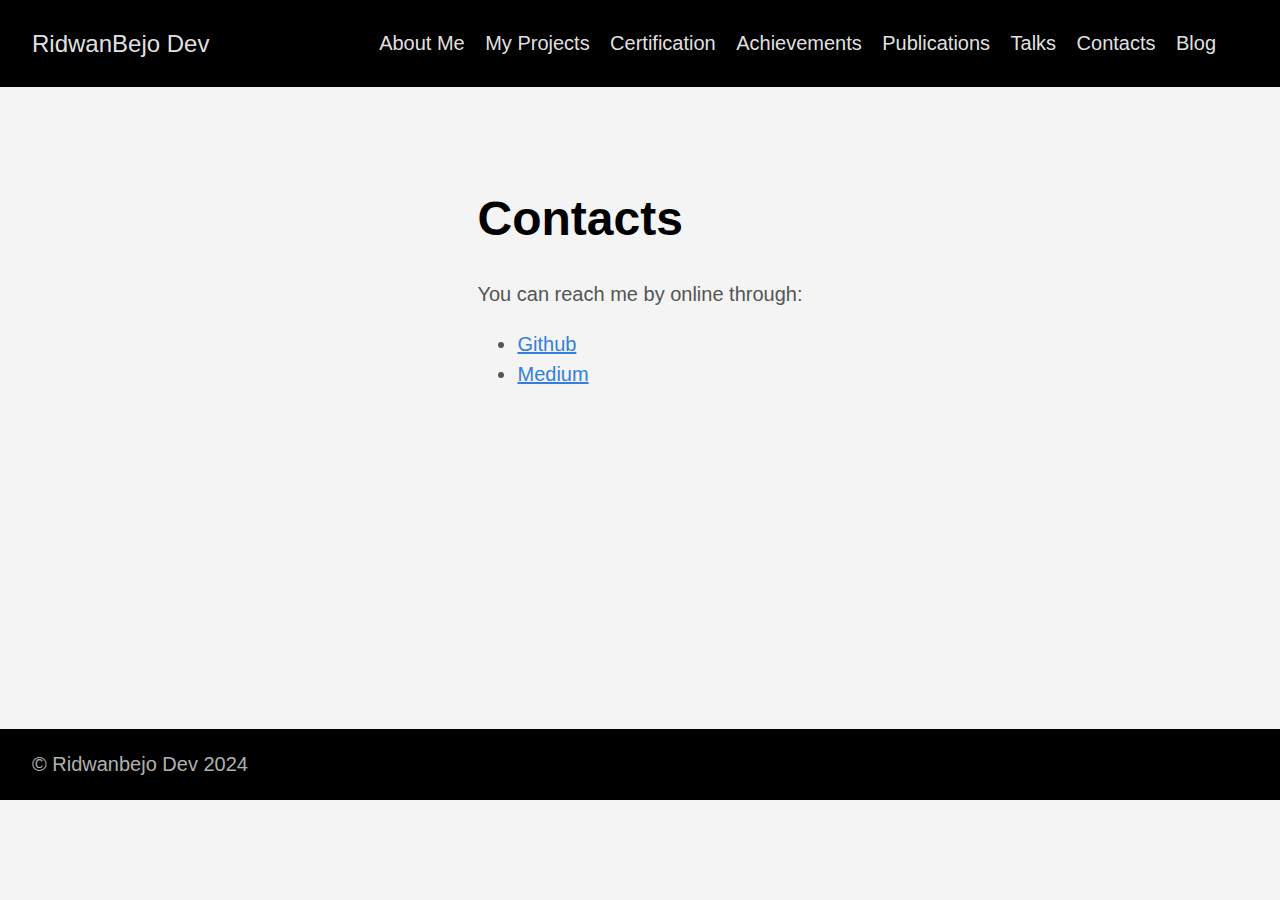
<file: contacts/index.html>
<!DOCTYPE html>
<html lang="en-us">
  <head>
    <meta charset="utf-8">
    <meta http-equiv="X-UA-Compatible" content="IE=edge,chrome=1">
    
    <title>Contacts | RidwanBejo Dev</title>
    <meta name="viewport" content="width=device-width,minimum-scale=1">
    <meta name="description" content="You can reach me by online through:
Github Medium ">
    <meta name="generator" content="Hugo 0.111.3">
    
    
    
    
      <meta name="robots" content="noindex, nofollow">
    

    
<link rel="stylesheet" href="https://ridwanbejo.github.io/ananke/css/main.min.css" >



    
    
    
      

    

    
    
    <meta property="og:title" content="Contacts" />
<meta property="og:description" content="You can reach me by online through:
Github Medium " />
<meta property="og:type" content="article" />
<meta property="og:url" content="https://ridwanbejo.github.io/contacts/" /><meta property="article:section" content="" />


<meta itemprop="name" content="Contacts">
<meta itemprop="description" content="You can reach me by online through:
Github Medium ">

<meta itemprop="wordCount" content="9">
<meta itemprop="keywords" content="" /><meta name="twitter:card" content="summary"/>
<meta name="twitter:title" content="Contacts"/>
<meta name="twitter:description" content="You can reach me by online through:
Github Medium "/>

	
  </head>

  <body class="ma0 avenir bg-near-white">

    

  <header>
    <div class="bg-black">
      <nav class="pv3 ph3 ph4-ns" role="navigation">
  <div class="flex-l justify-between items-center center">
    <a href="https://ridwanbejo.github.io/" class="f3 fw2 hover-white no-underline white-90 dib">
      
        RidwanBejo Dev
      
    </a>
    <div class="flex-l items-center">
      

      
        <ul class="pl0 mr3">
          
          <li class="list f5 f4-ns fw4 dib pr3">
            <a class="hover-white no-underline white-90" href="https://ridwanbejo.github.io/about-me" title="About Me page">
              About Me
            </a>
          </li>
          
          <li class="list f5 f4-ns fw4 dib pr3">
            <a class="hover-white no-underline white-90" href="https://ridwanbejo.github.io/my-projects" title="My Projects page">
              My Projects
            </a>
          </li>
          
          <li class="list f5 f4-ns fw4 dib pr3">
            <a class="hover-white no-underline white-90" href="https://ridwanbejo.github.io/certification" title="Certification page">
              Certification
            </a>
          </li>
          
          <li class="list f5 f4-ns fw4 dib pr3">
            <a class="hover-white no-underline white-90" href="https://ridwanbejo.github.io/achievements" title="Achievements page">
              Achievements
            </a>
          </li>
          
          <li class="list f5 f4-ns fw4 dib pr3">
            <a class="hover-white no-underline white-90" href="https://ridwanbejo.github.io/publications" title="Publications page">
              Publications
            </a>
          </li>
          
          <li class="list f5 f4-ns fw4 dib pr3">
            <a class="hover-white no-underline white-90" href="https://ridwanbejo.github.io/talks" title="Talks page">
              Talks
            </a>
          </li>
          
          <li class="list f5 f4-ns fw4 dib pr3">
            <a class="hover-white no-underline white-90" href="https://ridwanbejo.github.io/contacts" title="Contacts page">
              Contacts
            </a>
          </li>
          
          <li class="list f5 f4-ns fw4 dib pr3">
            <a class="hover-white no-underline white-90" href="https://ridwanfajar.medium.com" title="Blog page">
              Blog
            </a>
          </li>
          
        </ul>
      
      
<div class="ananke-socials">
  
</div>

    </div>
  </div>
</nav>

    </div>
  </header>


    <main class="pb7" role="main">
      
  <div class="flex-l mt2 mw8 center">
    <article class="center cf pv5 ph3 ph4-ns mw7">
      <header>
        <h1 class="f1">
          Contacts
        </h1>
      </header>
      <div class="nested-copy-line-height lh-copy f4 nested-links mid-gray">
        <p>You can reach me by online through:</p>
<ul>
<li><a href="https://github.com/ridwanbejo/">Github</a></li>
<li><a href="https://ridwanfajar.medium.com/">Medium</a></li>
</ul>

      </div>
    </article>
  </div>

    </main>
    <footer class="bg-black bottom-0 w-100 pa3" role="contentinfo">
  <div class="flex justify-between">
  <a class="f4 fw4 hover-white no-underline white-70 dn dib-ns pv2 ph3" href="https://ridwanbejo.github.io/" >
    &copy;  Ridwanbejo Dev 2024 
  </a>
    <div>
<div class="ananke-socials">
  
</div>
</div>
  </div>
</footer>

  </body>
</html>
</file>
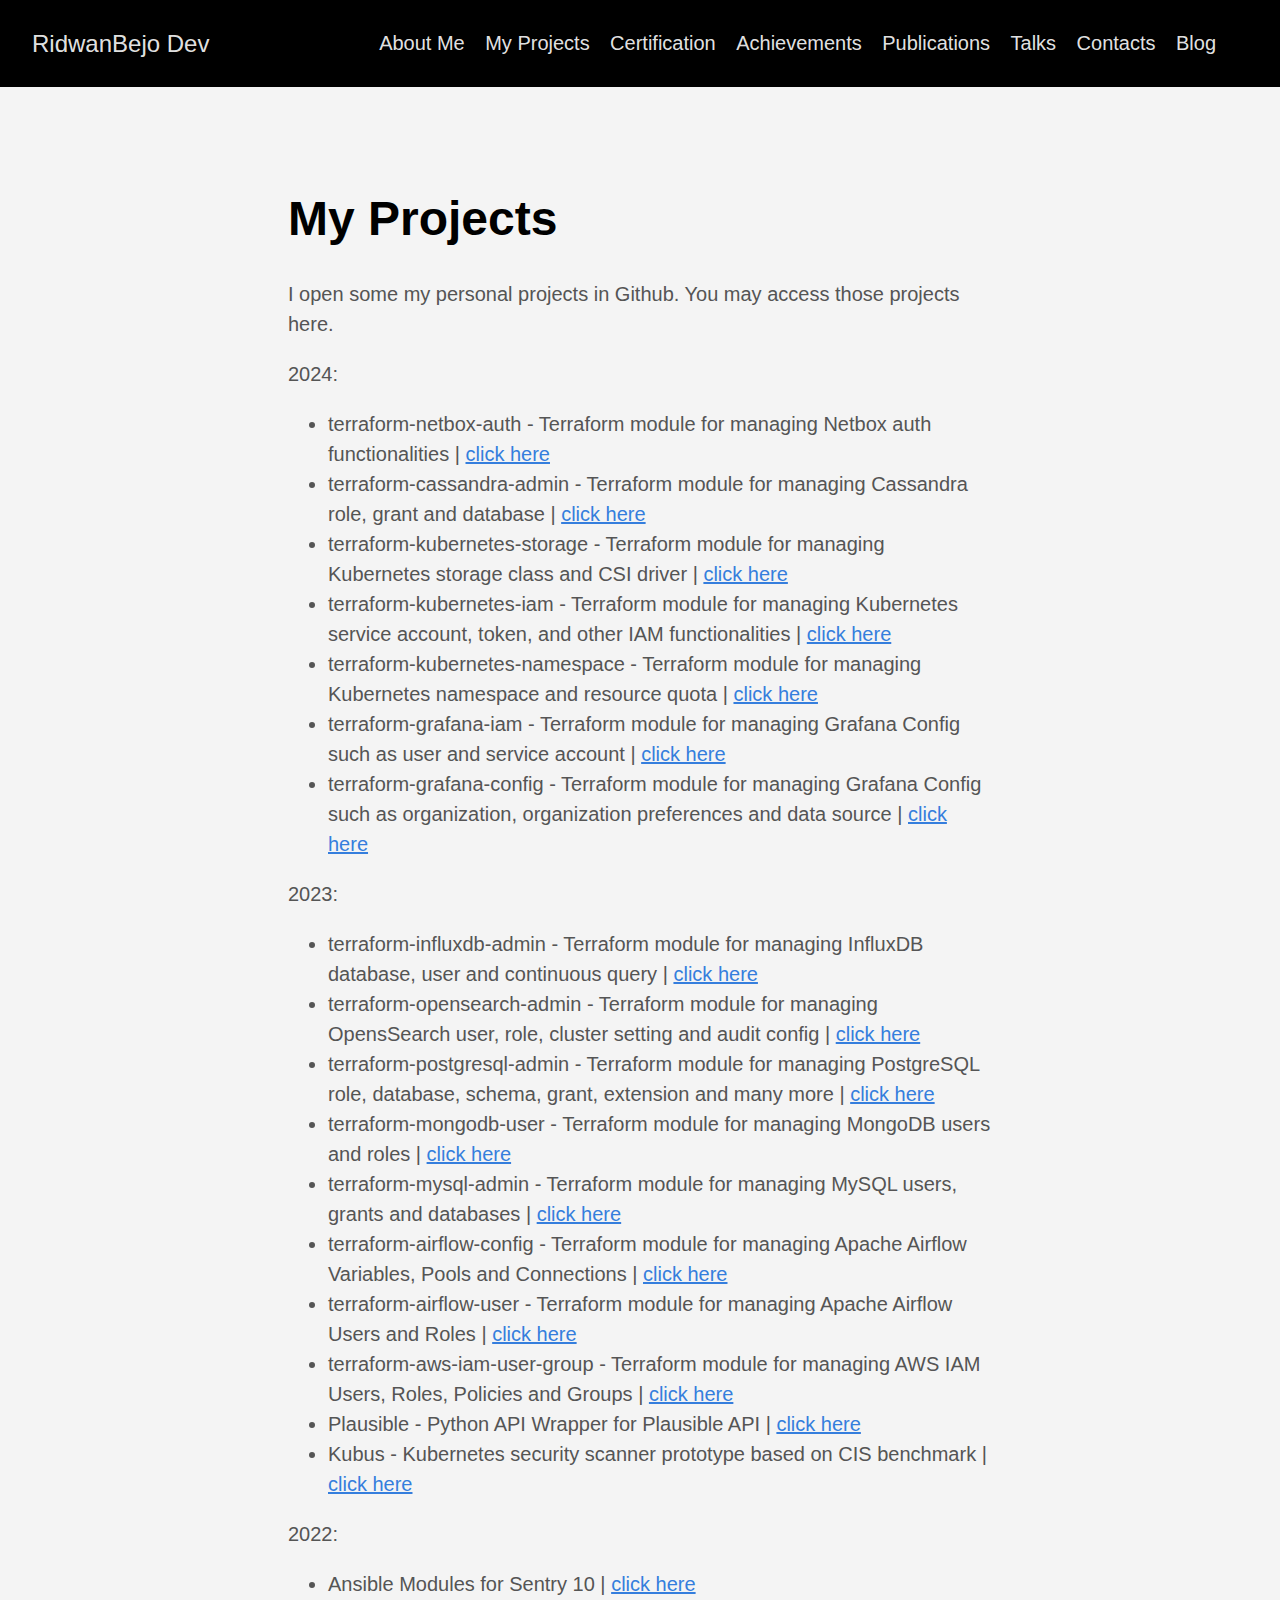
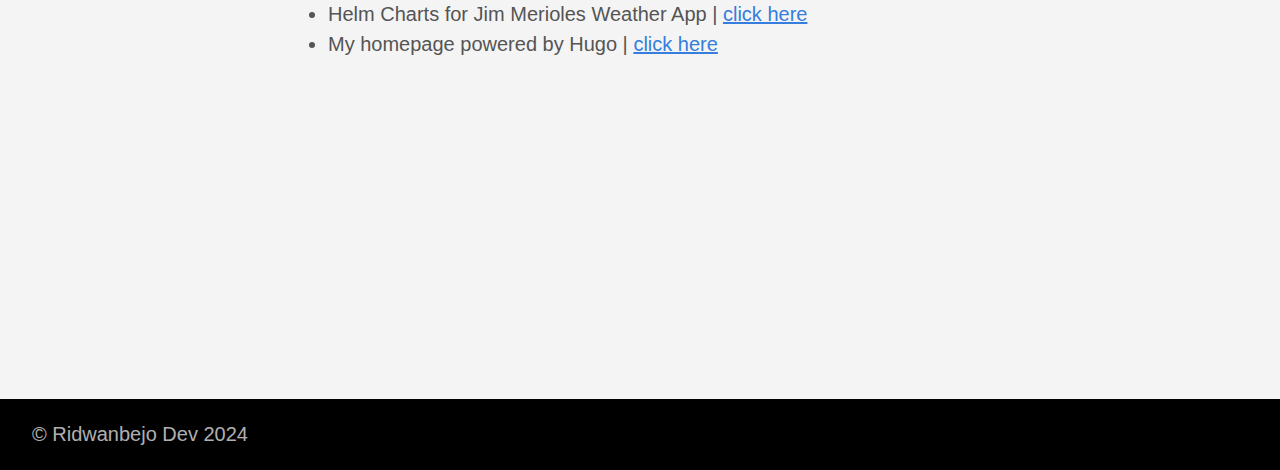
<file: my-projects/index.html>
<!DOCTYPE html>
<html lang="en-us">
  <head>
    <meta charset="utf-8">
    <meta http-equiv="X-UA-Compatible" content="IE=edge,chrome=1">
    
    <title>My Projects | RidwanBejo Dev</title>
    <meta name="viewport" content="width=device-width,minimum-scale=1">
    <meta name="description" content="I open some my personal projects in Github. You may access those projects here.
2024:
terraform-netbox-auth - Terraform module for managing Netbox auth functionalities | click here terraform-cassandra-admin - Terraform module for managing Cassandra role, grant and database | click here terraform-kubernetes-storage - Terraform module for managing Kubernetes storage class and CSI driver | click here terraform-kubernetes-iam - Terraform module for managing Kubernetes service account, token, and other IAM functionalities | click here terraform-kubernetes-namespace - Terraform module for managing Kubernetes namespace and resource quota | click here terraform-grafana-iam - Terraform module for managing Grafana Config such as user and service account | click here terraform-grafana-config - Terraform module for managing Grafana Config such as organization, organization preferences and data source | click here 2023:">
    <meta name="generator" content="Hugo 0.111.3">
    
    
    
    
      <meta name="robots" content="noindex, nofollow">
    

    
<link rel="stylesheet" href="https://ridwanbejo.github.io/ananke/css/main.min.css" >



    
    
    
      

    

    
    
    <meta property="og:title" content="My Projects" />
<meta property="og:description" content="I open some my personal projects in Github. You may access those projects here.
2024:
terraform-netbox-auth - Terraform module for managing Netbox auth functionalities | click here terraform-cassandra-admin - Terraform module for managing Cassandra role, grant and database | click here terraform-kubernetes-storage - Terraform module for managing Kubernetes storage class and CSI driver | click here terraform-kubernetes-iam - Terraform module for managing Kubernetes service account, token, and other IAM functionalities | click here terraform-kubernetes-namespace - Terraform module for managing Kubernetes namespace and resource quota | click here terraform-grafana-iam - Terraform module for managing Grafana Config such as user and service account | click here terraform-grafana-config - Terraform module for managing Grafana Config such as organization, organization preferences and data source | click here 2023:" />
<meta property="og:type" content="article" />
<meta property="og:url" content="https://ridwanbejo.github.io/my-projects/" /><meta property="article:section" content="" />


<meta itemprop="name" content="My Projects">
<meta itemprop="description" content="I open some my personal projects in Github. You may access those projects here.
2024:
terraform-netbox-auth - Terraform module for managing Netbox auth functionalities | click here terraform-cassandra-admin - Terraform module for managing Cassandra role, grant and database | click here terraform-kubernetes-storage - Terraform module for managing Kubernetes storage class and CSI driver | click here terraform-kubernetes-iam - Terraform module for managing Kubernetes service account, token, and other IAM functionalities | click here terraform-kubernetes-namespace - Terraform module for managing Kubernetes namespace and resource quota | click here terraform-grafana-iam - Terraform module for managing Grafana Config such as user and service account | click here terraform-grafana-config - Terraform module for managing Grafana Config such as organization, organization preferences and data source | click here 2023:">

<meta itemprop="wordCount" content="297">
<meta itemprop="keywords" content="" /><meta name="twitter:card" content="summary"/>
<meta name="twitter:title" content="My Projects"/>
<meta name="twitter:description" content="I open some my personal projects in Github. You may access those projects here.
2024:
terraform-netbox-auth - Terraform module for managing Netbox auth functionalities | click here terraform-cassandra-admin - Terraform module for managing Cassandra role, grant and database | click here terraform-kubernetes-storage - Terraform module for managing Kubernetes storage class and CSI driver | click here terraform-kubernetes-iam - Terraform module for managing Kubernetes service account, token, and other IAM functionalities | click here terraform-kubernetes-namespace - Terraform module for managing Kubernetes namespace and resource quota | click here terraform-grafana-iam - Terraform module for managing Grafana Config such as user and service account | click here terraform-grafana-config - Terraform module for managing Grafana Config such as organization, organization preferences and data source | click here 2023:"/>

	
  </head>

  <body class="ma0 avenir bg-near-white">

    

  <header>
    <div class="bg-black">
      <nav class="pv3 ph3 ph4-ns" role="navigation">
  <div class="flex-l justify-between items-center center">
    <a href="https://ridwanbejo.github.io/" class="f3 fw2 hover-white no-underline white-90 dib">
      
        RidwanBejo Dev
      
    </a>
    <div class="flex-l items-center">
      

      
        <ul class="pl0 mr3">
          
          <li class="list f5 f4-ns fw4 dib pr3">
            <a class="hover-white no-underline white-90" href="https://ridwanbejo.github.io/about-me" title="About Me page">
              About Me
            </a>
          </li>
          
          <li class="list f5 f4-ns fw4 dib pr3">
            <a class="hover-white no-underline white-90" href="https://ridwanbejo.github.io/my-projects" title="My Projects page">
              My Projects
            </a>
          </li>
          
          <li class="list f5 f4-ns fw4 dib pr3">
            <a class="hover-white no-underline white-90" href="https://ridwanbejo.github.io/certification" title="Certification page">
              Certification
            </a>
          </li>
          
          <li class="list f5 f4-ns fw4 dib pr3">
            <a class="hover-white no-underline white-90" href="https://ridwanbejo.github.io/achievements" title="Achievements page">
              Achievements
            </a>
          </li>
          
          <li class="list f5 f4-ns fw4 dib pr3">
            <a class="hover-white no-underline white-90" href="https://ridwanbejo.github.io/publications" title="Publications page">
              Publications
            </a>
          </li>
          
          <li class="list f5 f4-ns fw4 dib pr3">
            <a class="hover-white no-underline white-90" href="https://ridwanbejo.github.io/talks" title="Talks page">
              Talks
            </a>
          </li>
          
          <li class="list f5 f4-ns fw4 dib pr3">
            <a class="hover-white no-underline white-90" href="https://ridwanbejo.github.io/contacts" title="Contacts page">
              Contacts
            </a>
          </li>
          
          <li class="list f5 f4-ns fw4 dib pr3">
            <a class="hover-white no-underline white-90" href="https://ridwanfajar.medium.com" title="Blog page">
              Blog
            </a>
          </li>
          
        </ul>
      
      
<div class="ananke-socials">
  
</div>

    </div>
  </div>
</nav>

    </div>
  </header>


    <main class="pb7" role="main">
      
  <div class="flex-l mt2 mw8 center">
    <article class="center cf pv5 ph3 ph4-ns mw7">
      <header>
        <h1 class="f1">
          My Projects
        </h1>
      </header>
      <div class="nested-copy-line-height lh-copy f4 nested-links mid-gray">
        <p>I open some my personal projects in Github. You may access those projects here.</p>
<p>2024:</p>
<ul>
<li>terraform-netbox-auth - Terraform module for managing Netbox auth functionalities | <a href="https://registry.terraform.io/modules/ridwanbejo/auth/netbox/latest">click here</a></li>
<li>terraform-cassandra-admin - Terraform module for managing Cassandra role, grant and database  | <a href="https://registry.terraform.io/modules/ridwanbejo/admin/cassandra/latest">click here</a></li>
<li>terraform-kubernetes-storage - Terraform module for managing Kubernetes storage class and CSI driver | <a href="https://registry.terraform.io/modules/ridwanbejo/storage/kubernetes/latest">click here</a></li>
<li>terraform-kubernetes-iam - Terraform module for managing Kubernetes service account, token, and other IAM functionalities | <a href="https://registry.terraform.io/modules/ridwanbejo/iam/kubernetes/latest">click here</a></li>
<li>terraform-kubernetes-namespace - Terraform module for managing Kubernetes namespace and resource quota | <a href="https://registry.terraform.io/modules/ridwanbejo/namespace/kubernetes/latest">click here</a></li>
<li>terraform-grafana-iam - Terraform module for managing Grafana Config such as user and service account | <a href="https://github.com/ridwanbejo/terraform-grafana-iam">click here</a></li>
<li>terraform-grafana-config - Terraform module for managing Grafana Config such as organization, organization preferences and data source  | <a href="https://registry.terraform.io/modules/ridwanbejo/config/grafana/latest">click here</a></li>
</ul>
<p>2023:</p>
<ul>
<li>terraform-influxdb-admin - Terraform module for managing InfluxDB database, user and continuous query  | <a href="https://registry.terraform.io/modules/ridwanbejo/admin/influxdb/latest">click here</a></li>
<li>terraform-opensearch-admin - Terraform module for managing OpensSearch user, role, cluster setting and audit config  | <a href="https://registry.terraform.io/modules/ridwanbejo/admin/opensearch/latest">click here</a></li>
<li>terraform-postgresql-admin - Terraform module for managing PostgreSQL role, database, schema, grant, extension and many more | <a href="https://registry.terraform.io/modules/ridwanbejo/admin/postgresql/latest">click here</a></li>
<li>terraform-mongodb-user - Terraform module for managing MongoDB users and roles | <a href="https://registry.terraform.io/modules/ridwanbejo/user/mongodb/latest">click here</a></li>
<li>terraform-mysql-admin - Terraform module for managing MySQL users, grants and databases  | <a href="https://registry.terraform.io/modules/ridwanbejo/admin/mysql/latest">click here</a></li>
<li>terraform-airflow-config - Terraform module for managing Apache Airflow Variables, Pools and Connections | <a href="https://registry.terraform.io/modules/ridwanbejo/config/airflow/latest?tab=inputs">click here</a></li>
<li>terraform-airflow-user - Terraform module for managing Apache Airflow Users and Roles | <a href="https://registry.terraform.io/modules/ridwanbejo/user/airflow/latest?tab=inputs">click here</a></li>
<li>terraform-aws-iam-user-group - Terraform module for managing AWS IAM Users, Roles, Policies and Groups | <a href="https://registry.terraform.io/modules/ridwanbejo/iam-user-group/aws/latest?tab=inputs">click here</a></li>
<li>Plausible - Python API Wrapper for Plausible API | <a href="https://github.com/ridwanbejo/plausible-py">click here</a></li>
<li>Kubus - Kubernetes security scanner prototype based on CIS benchmark | <a href="https://github.com/ridwanbejo/kubus/">click here</a></li>
</ul>
<p>2022:</p>
<ul>
<li>Ansible Modules for Sentry 10 | <a href="https://github.com/ridwanbejo/ridwanbejo.sentry">click here</a></li>
<li>Helm Charts for Jim Merioles Weather App | <a href="https://github.com/ridwanbejo/jimmerioles-weather-app-chart">click here</a></li>
<li>My homepage powered by Hugo | <a href="https://github.com/ridwanbejo/ridwanbejo-homepage">click here</a></li>
</ul>

      </div>
    </article>
  </div>

    </main>
    <footer class="bg-black bottom-0 w-100 pa3" role="contentinfo">
  <div class="flex justify-between">
  <a class="f4 fw4 hover-white no-underline white-70 dn dib-ns pv2 ph3" href="https://ridwanbejo.github.io/" >
    &copy;  Ridwanbejo Dev 2024 
  </a>
    <div>
<div class="ananke-socials">
  
</div>
</div>
  </div>
</footer>

  </body>
</html>
</file>
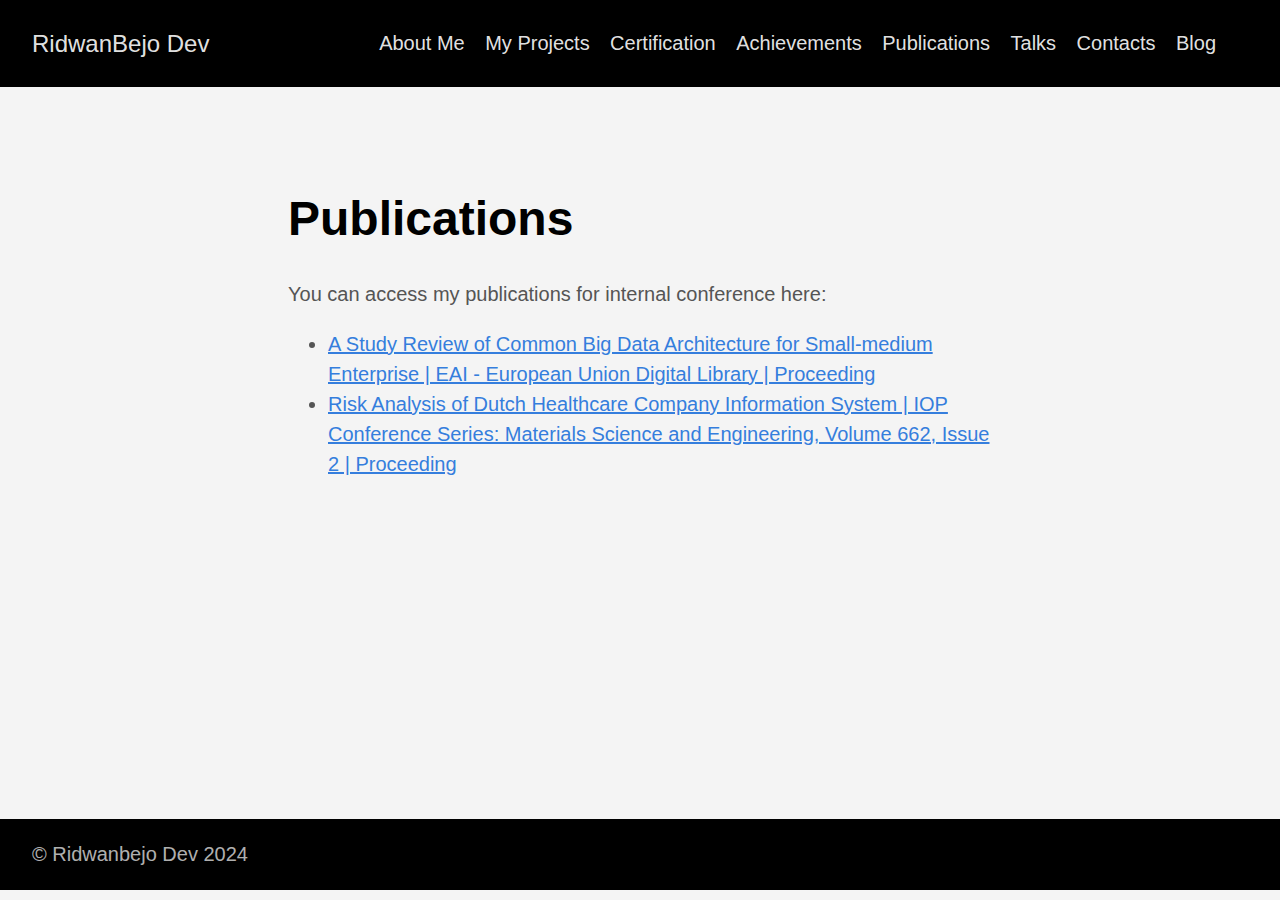
<file: publications/index.html>
<!DOCTYPE html>
<html lang="en-us">
  <head>
    <meta charset="utf-8">
    <meta http-equiv="X-UA-Compatible" content="IE=edge,chrome=1">
    
    <title>Publications | RidwanBejo Dev</title>
    <meta name="viewport" content="width=device-width,minimum-scale=1">
    <meta name="description" content="You can access my publications for internal conference here:
A Study Review of Common Big Data Architecture for Small-medium Enterprise | EAI - European Union Digital Library | Proceeding Risk Analysis of Dutch Healthcare Company Information System | IOP Conference Series: Materials Science and Engineering, Volume 662, Issue 2 | Proceeding ">
    <meta name="generator" content="Hugo 0.111.3">
    
    
    
    
      <meta name="robots" content="noindex, nofollow">
    

    
<link rel="stylesheet" href="https://ridwanbejo.github.io/ananke/css/main.min.css" >



    
    
    
      

    

    
    
    <meta property="og:title" content="Publications" />
<meta property="og:description" content="You can access my publications for internal conference here:
A Study Review of Common Big Data Architecture for Small-medium Enterprise | EAI - European Union Digital Library | Proceeding Risk Analysis of Dutch Healthcare Company Information System | IOP Conference Series: Materials Science and Engineering, Volume 662, Issue 2 | Proceeding " />
<meta property="og:type" content="article" />
<meta property="og:url" content="https://ridwanbejo.github.io/publications/" /><meta property="article:section" content="" />


<meta itemprop="name" content="Publications">
<meta itemprop="description" content="You can access my publications for internal conference here:
A Study Review of Common Big Data Architecture for Small-medium Enterprise | EAI - European Union Digital Library | Proceeding Risk Analysis of Dutch Healthcare Company Information System | IOP Conference Series: Materials Science and Engineering, Volume 662, Issue 2 | Proceeding ">

<meta itemprop="wordCount" content="51">
<meta itemprop="keywords" content="" /><meta name="twitter:card" content="summary"/>
<meta name="twitter:title" content="Publications"/>
<meta name="twitter:description" content="You can access my publications for internal conference here:
A Study Review of Common Big Data Architecture for Small-medium Enterprise | EAI - European Union Digital Library | Proceeding Risk Analysis of Dutch Healthcare Company Information System | IOP Conference Series: Materials Science and Engineering, Volume 662, Issue 2 | Proceeding "/>

	
  </head>

  <body class="ma0 avenir bg-near-white">

    

  <header>
    <div class="bg-black">
      <nav class="pv3 ph3 ph4-ns" role="navigation">
  <div class="flex-l justify-between items-center center">
    <a href="https://ridwanbejo.github.io/" class="f3 fw2 hover-white no-underline white-90 dib">
      
        RidwanBejo Dev
      
    </a>
    <div class="flex-l items-center">
      

      
        <ul class="pl0 mr3">
          
          <li class="list f5 f4-ns fw4 dib pr3">
            <a class="hover-white no-underline white-90" href="https://ridwanbejo.github.io/about-me" title="About Me page">
              About Me
            </a>
          </li>
          
          <li class="list f5 f4-ns fw4 dib pr3">
            <a class="hover-white no-underline white-90" href="https://ridwanbejo.github.io/my-projects" title="My Projects page">
              My Projects
            </a>
          </li>
          
          <li class="list f5 f4-ns fw4 dib pr3">
            <a class="hover-white no-underline white-90" href="https://ridwanbejo.github.io/certification" title="Certification page">
              Certification
            </a>
          </li>
          
          <li class="list f5 f4-ns fw4 dib pr3">
            <a class="hover-white no-underline white-90" href="https://ridwanbejo.github.io/achievements" title="Achievements page">
              Achievements
            </a>
          </li>
          
          <li class="list f5 f4-ns fw4 dib pr3">
            <a class="hover-white no-underline white-90" href="https://ridwanbejo.github.io/publications" title="Publications page">
              Publications
            </a>
          </li>
          
          <li class="list f5 f4-ns fw4 dib pr3">
            <a class="hover-white no-underline white-90" href="https://ridwanbejo.github.io/talks" title="Talks page">
              Talks
            </a>
          </li>
          
          <li class="list f5 f4-ns fw4 dib pr3">
            <a class="hover-white no-underline white-90" href="https://ridwanbejo.github.io/contacts" title="Contacts page">
              Contacts
            </a>
          </li>
          
          <li class="list f5 f4-ns fw4 dib pr3">
            <a class="hover-white no-underline white-90" href="https://ridwanfajar.medium.com" title="Blog page">
              Blog
            </a>
          </li>
          
        </ul>
      
      
<div class="ananke-socials">
  
</div>

    </div>
  </div>
</nav>

    </div>
  </header>


    <main class="pb7" role="main">
      
  <div class="flex-l mt2 mw8 center">
    <article class="center cf pv5 ph3 ph4-ns mw7">
      <header>
        <h1 class="f1">
          Publications
        </h1>
      </header>
      <div class="nested-copy-line-height lh-copy f4 nested-links mid-gray">
        <p>You can access my publications for internal conference here:</p>
<ul>
<li><a href="https://eudl.eu/doi/10.4108/eai.12-10-2019.2296535">A Study Review of Common Big Data Architecture for Small-medium Enterprise | EAI - European Union Digital Library | Proceeding</a></li>
<li><a href="https://iopscience.iop.org/article/10.1088/1757-899X/662/2/022041">Risk Analysis of Dutch Healthcare Company Information System | IOP Conference Series: Materials Science and Engineering, Volume 662, Issue 2 | Proceeding</a></li>
</ul>

      </div>
    </article>
  </div>

    </main>
    <footer class="bg-black bottom-0 w-100 pa3" role="contentinfo">
  <div class="flex justify-between">
  <a class="f4 fw4 hover-white no-underline white-70 dn dib-ns pv2 ph3" href="https://ridwanbejo.github.io/" >
    &copy;  Ridwanbejo Dev 2024 
  </a>
    <div>
<div class="ananke-socials">
  
</div>
</div>
  </div>
</footer>

  </body>
</html>
</file>
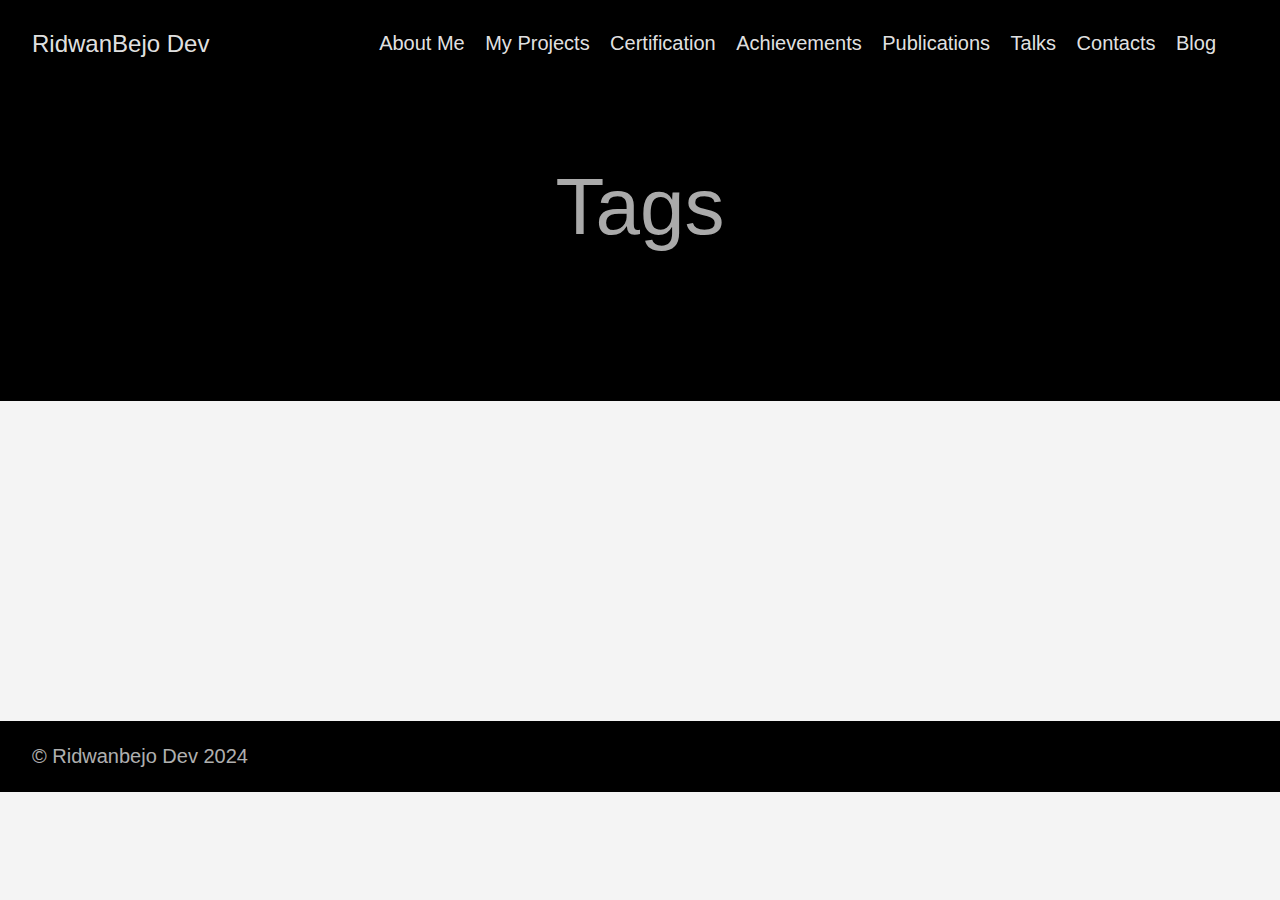
<file: tags/index.html>
<!DOCTYPE html>
<html lang="en-us">
  <head>
    <meta charset="utf-8">
    <meta http-equiv="X-UA-Compatible" content="IE=edge,chrome=1">
    
    <title>RidwanBejo Dev</title>
    <meta name="viewport" content="width=device-width,minimum-scale=1">
    <meta name="description" content="I am an IT Engineer who focus on Backend and Cloud Infrastructure Engineering">
    <meta name="generator" content="Hugo 0.111.3">
    
    
    
    
      <meta name="robots" content="noindex, nofollow">
    

    
<link rel="stylesheet" href="https://ridwanbejo.github.io/ananke/css/main.min.css" >



    
    
    
      

    

    
    
      <link href="https://ridwanbejo.github.io/tags/index.xml" rel="alternate" type="application/rss+xml" title="RidwanBejo Dev" />
      <link href="https://ridwanbejo.github.io/tags/index.xml" rel="feed" type="application/rss+xml" title="RidwanBejo Dev" />
      
    
    
    <meta property="og:title" content="Tags" />
<meta property="og:description" content="I am an IT Engineer who focus on Backend and Cloud Infrastructure Engineering" />
<meta property="og:type" content="website" />
<meta property="og:url" content="https://ridwanbejo.github.io/tags/" />
<meta itemprop="name" content="Tags">
<meta itemprop="description" content="I am an IT Engineer who focus on Backend and Cloud Infrastructure Engineering"><meta name="twitter:card" content="summary"/>
<meta name="twitter:title" content="Tags"/>
<meta name="twitter:description" content="I am an IT Engineer who focus on Backend and Cloud Infrastructure Engineering"/>

	
  </head>

  <body class="ma0 avenir bg-near-white">

    

  <header>
    <div class="pb3-m pb6-l bg-black">
      <nav class="pv3 ph3 ph4-ns" role="navigation">
  <div class="flex-l justify-between items-center center">
    <a href="https://ridwanbejo.github.io/" class="f3 fw2 hover-white no-underline white-90 dib">
      
        RidwanBejo Dev
      
    </a>
    <div class="flex-l items-center">
      

      
        <ul class="pl0 mr3">
          
          <li class="list f5 f4-ns fw4 dib pr3">
            <a class="hover-white no-underline white-90" href="https://ridwanbejo.github.io/about-me" title="About Me page">
              About Me
            </a>
          </li>
          
          <li class="list f5 f4-ns fw4 dib pr3">
            <a class="hover-white no-underline white-90" href="https://ridwanbejo.github.io/my-projects" title="My Projects page">
              My Projects
            </a>
          </li>
          
          <li class="list f5 f4-ns fw4 dib pr3">
            <a class="hover-white no-underline white-90" href="https://ridwanbejo.github.io/certification" title="Certification page">
              Certification
            </a>
          </li>
          
          <li class="list f5 f4-ns fw4 dib pr3">
            <a class="hover-white no-underline white-90" href="https://ridwanbejo.github.io/achievements" title="Achievements page">
              Achievements
            </a>
          </li>
          
          <li class="list f5 f4-ns fw4 dib pr3">
            <a class="hover-white no-underline white-90" href="https://ridwanbejo.github.io/publications" title="Publications page">
              Publications
            </a>
          </li>
          
          <li class="list f5 f4-ns fw4 dib pr3">
            <a class="hover-white no-underline white-90" href="https://ridwanbejo.github.io/talks" title="Talks page">
              Talks
            </a>
          </li>
          
          <li class="list f5 f4-ns fw4 dib pr3">
            <a class="hover-white no-underline white-90" href="https://ridwanbejo.github.io/contacts" title="Contacts page">
              Contacts
            </a>
          </li>
          
          <li class="list f5 f4-ns fw4 dib pr3">
            <a class="hover-white no-underline white-90" href="https://ridwanfajar.medium.com" title="Blog page">
              Blog
            </a>
          </li>
          
        </ul>
      
      
<div class="ananke-socials">
  
</div>

    </div>
  </div>
</nav>

      <div class="tc-l pv3 ph3 ph4-ns">
        <h1 class="f2 f-subheadline-l fw2 light-silver mb0 lh-title">
          Tags
        </h1>
        
      </div>
    </div>
  </header>


    <main class="pb7" role="main">
      
    
  <article class="cf pa3 pa4-m pa4-l">
    <div class="measure-wide-l center f4 lh-copy nested-copy-line-height nested-links mid-gray">
      
    </div>
  </article>
  <div class="mw8 center">
    <section class="ph4">
      
    </section>
  </div>

    </main>
    <footer class="bg-black bottom-0 w-100 pa3" role="contentinfo">
  <div class="flex justify-between">
  <a class="f4 fw4 hover-white no-underline white-70 dn dib-ns pv2 ph3" href="https://ridwanbejo.github.io/" >
    &copy;  Ridwanbejo Dev 2024 
  </a>
    <div>
<div class="ananke-socials">
  
</div>
</div>
  </div>
</footer>

  </body>
</html>
</file>
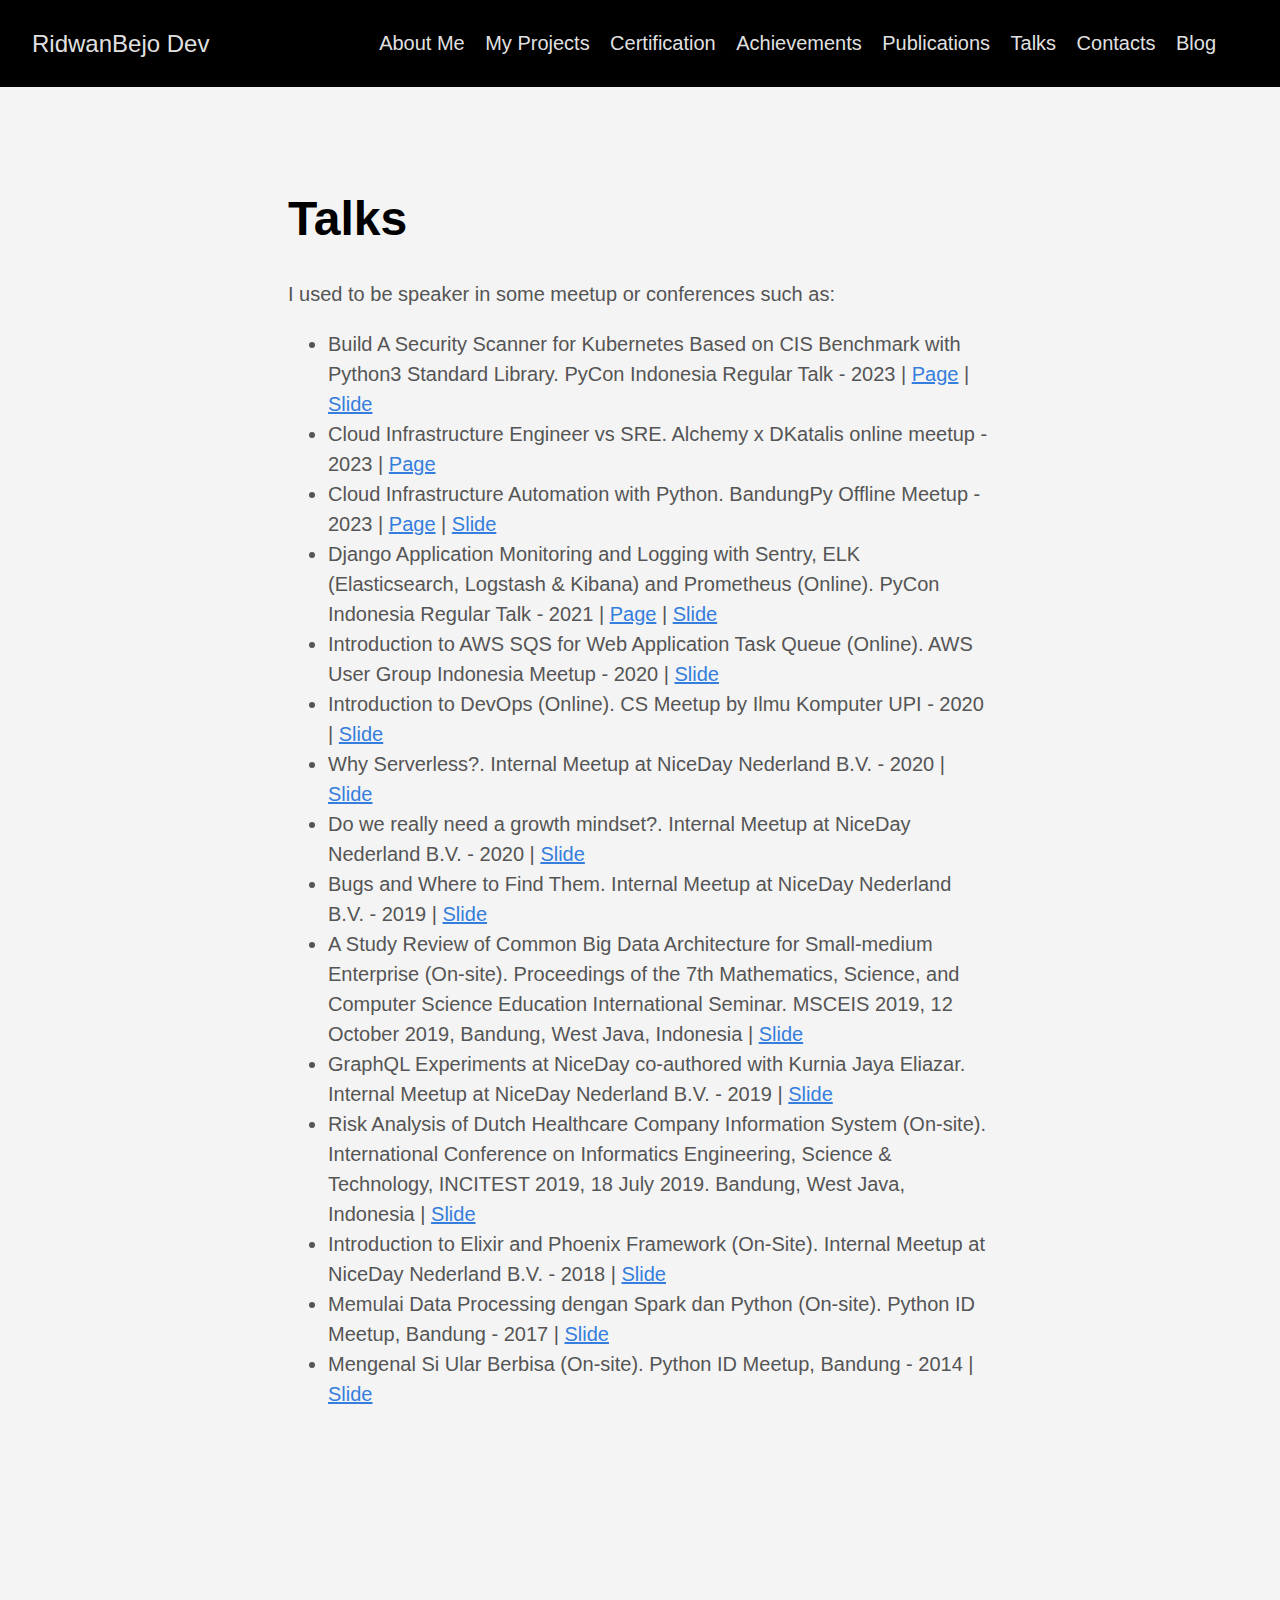
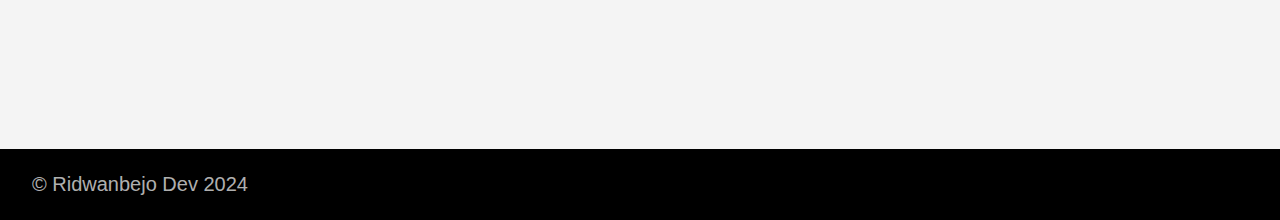
<file: talks/index.html>
<!DOCTYPE html>
<html lang="en-us">
  <head>
    <meta charset="utf-8">
    <meta http-equiv="X-UA-Compatible" content="IE=edge,chrome=1">
    
    <title>Talks | RidwanBejo Dev</title>
    <meta name="viewport" content="width=device-width,minimum-scale=1">
    <meta name="description" content="I used to be speaker in some meetup or conferences such as:
Build A Security Scanner for Kubernetes Based on CIS Benchmark with Python3 Standard Library. PyCon Indonesia Regular Talk - 2023 | Page | Slide Cloud Infrastructure Engineer vs SRE. Alchemy x DKatalis online meetup - 2023 | Page Cloud Infrastructure Automation with Python. BandungPy Offline Meetup - 2023 | Page | Slide Django Application Monitoring and Logging with Sentry, ELK (Elasticsearch, Logstash &amp; Kibana) and Prometheus (Online).">
    <meta name="generator" content="Hugo 0.111.3">
    
    
    
    
      <meta name="robots" content="noindex, nofollow">
    

    
<link rel="stylesheet" href="https://ridwanbejo.github.io/ananke/css/main.min.css" >



    
    
    
      

    

    
    
    <meta property="og:title" content="Talks" />
<meta property="og:description" content="I used to be speaker in some meetup or conferences such as:
Build A Security Scanner for Kubernetes Based on CIS Benchmark with Python3 Standard Library. PyCon Indonesia Regular Talk - 2023 | Page | Slide Cloud Infrastructure Engineer vs SRE. Alchemy x DKatalis online meetup - 2023 | Page Cloud Infrastructure Automation with Python. BandungPy Offline Meetup - 2023 | Page | Slide Django Application Monitoring and Logging with Sentry, ELK (Elasticsearch, Logstash &amp; Kibana) and Prometheus (Online)." />
<meta property="og:type" content="article" />
<meta property="og:url" content="https://ridwanbejo.github.io/talks/" /><meta property="article:section" content="" />


<meta itemprop="name" content="Talks">
<meta itemprop="description" content="I used to be speaker in some meetup or conferences such as:
Build A Security Scanner for Kubernetes Based on CIS Benchmark with Python3 Standard Library. PyCon Indonesia Regular Talk - 2023 | Page | Slide Cloud Infrastructure Engineer vs SRE. Alchemy x DKatalis online meetup - 2023 | Page Cloud Infrastructure Automation with Python. BandungPy Offline Meetup - 2023 | Page | Slide Django Application Monitoring and Logging with Sentry, ELK (Elasticsearch, Logstash &amp; Kibana) and Prometheus (Online).">

<meta itemprop="wordCount" content="295">
<meta itemprop="keywords" content="" /><meta name="twitter:card" content="summary"/>
<meta name="twitter:title" content="Talks"/>
<meta name="twitter:description" content="I used to be speaker in some meetup or conferences such as:
Build A Security Scanner for Kubernetes Based on CIS Benchmark with Python3 Standard Library. PyCon Indonesia Regular Talk - 2023 | Page | Slide Cloud Infrastructure Engineer vs SRE. Alchemy x DKatalis online meetup - 2023 | Page Cloud Infrastructure Automation with Python. BandungPy Offline Meetup - 2023 | Page | Slide Django Application Monitoring and Logging with Sentry, ELK (Elasticsearch, Logstash &amp; Kibana) and Prometheus (Online)."/>

	
  </head>

  <body class="ma0 avenir bg-near-white">

    

  <header>
    <div class="bg-black">
      <nav class="pv3 ph3 ph4-ns" role="navigation">
  <div class="flex-l justify-between items-center center">
    <a href="https://ridwanbejo.github.io/" class="f3 fw2 hover-white no-underline white-90 dib">
      
        RidwanBejo Dev
      
    </a>
    <div class="flex-l items-center">
      

      
        <ul class="pl0 mr3">
          
          <li class="list f5 f4-ns fw4 dib pr3">
            <a class="hover-white no-underline white-90" href="https://ridwanbejo.github.io/about-me" title="About Me page">
              About Me
            </a>
          </li>
          
          <li class="list f5 f4-ns fw4 dib pr3">
            <a class="hover-white no-underline white-90" href="https://ridwanbejo.github.io/my-projects" title="My Projects page">
              My Projects
            </a>
          </li>
          
          <li class="list f5 f4-ns fw4 dib pr3">
            <a class="hover-white no-underline white-90" href="https://ridwanbejo.github.io/certification" title="Certification page">
              Certification
            </a>
          </li>
          
          <li class="list f5 f4-ns fw4 dib pr3">
            <a class="hover-white no-underline white-90" href="https://ridwanbejo.github.io/achievements" title="Achievements page">
              Achievements
            </a>
          </li>
          
          <li class="list f5 f4-ns fw4 dib pr3">
            <a class="hover-white no-underline white-90" href="https://ridwanbejo.github.io/publications" title="Publications page">
              Publications
            </a>
          </li>
          
          <li class="list f5 f4-ns fw4 dib pr3">
            <a class="hover-white no-underline white-90" href="https://ridwanbejo.github.io/talks" title="Talks page">
              Talks
            </a>
          </li>
          
          <li class="list f5 f4-ns fw4 dib pr3">
            <a class="hover-white no-underline white-90" href="https://ridwanbejo.github.io/contacts" title="Contacts page">
              Contacts
            </a>
          </li>
          
          <li class="list f5 f4-ns fw4 dib pr3">
            <a class="hover-white no-underline white-90" href="https://ridwanfajar.medium.com" title="Blog page">
              Blog
            </a>
          </li>
          
        </ul>
      
      
<div class="ananke-socials">
  
</div>

    </div>
  </div>
</nav>

    </div>
  </header>


    <main class="pb7" role="main">
      
  <div class="flex-l mt2 mw8 center">
    <article class="center cf pv5 ph3 ph4-ns mw7">
      <header>
        <h1 class="f1">
          Talks
        </h1>
      </header>
      <div class="nested-copy-line-height lh-copy f4 nested-links mid-gray">
        <p>I used to be speaker in some meetup or conferences such as:</p>
<ul>
<li>Build A Security Scanner for Kubernetes Based on CIS Benchmark with Python3 Standard Library. PyCon Indonesia Regular Talk - 2023 | <a href="https://pycon.id/profile/clnobtwfx0001kdzvprr1aegp">Page</a> | <a href="https://www.slideshare.net/ridwanbejo/pycon-id-2023-ridwan-fadjar-septianpdf">Slide</a></li>
<li>Cloud Infrastructure Engineer vs SRE. Alchemy x DKatalis online meetup - 2023 | <a href="https://www.linkedin.com/events/cloudinfrastructureengineervssr7061183919848640512/">Page</a></li>
<li>Cloud Infrastructure Automation with Python. BandungPy Offline Meetup - 2023 | <a href="https://www.instagram.com/p/CtOZbNbrEIg/?hl=en">Page</a> | <a href="https://www.slideshare.net/ridwanbejo/cloud-infrastructure-automation-with-python3pdf">Slide</a></li>
<li>Django Application Monitoring and Logging with Sentry, ELK (Elasticsearch, Logstash &amp; Kibana) and
Prometheus (Online). PyCon Indonesia Regular Talk - 2021 | <a href="https://pycon.id/schedule">Page</a> | <a href="https://www.slideshare.net/ridwanbejo/ridwan-fadjar-septian-pycon-id-2021-regular-talk-django-application-monitoring-with-sentry-elk-and-prometheus">Slide</a></li>
<li>Introduction to AWS SQS for Web Application Task Queue (Online). AWS User Group Indonesia Meetup - 2020 | <a href="https://www.slideshare.net/ridwanbejo/introduction-to-aws-sqs-for-web-application-task-queue-238634445">Slide</a></li>
<li>Introduction to DevOps (Online). CS Meetup by Ilmu Komputer UPI - 2020 | <a href="https://www.slideshare.net/ridwanbejo/cs-meetup-2020-introduction-to-devops">Slide</a></li>
<li>Why Serverless?. Internal Meetup at NiceDay Nederland B.V. - 2020 | <a href="https://www.slideshare.net/ridwanbejo/why-serverless">Slide</a></li>
<li>Do we really need a growth mindset?. Internal Meetup at NiceDay Nederland B.V. - 2020 | <a href="https://www.slideshare.net/ridwanbejo/sensehealth-indonesia-sharing-session-do-we-really-need-growth-mindset-1">Slide</a></li>
<li>Bugs and Where to Find Them. Internal Meetup at NiceDay Nederland B.V. - 2019 | <a href="https://www.slideshare.net/ridwanbejo/bugs-and-where-to-find-them-study-case-backendpdf">Slide</a></li>
<li>A Study Review of Common Big Data Architecture for Small-medium Enterprise (On-site). Proceedings of the 7th Mathematics, Science, and Computer Science Education International Seminar. MSCEIS 2019, 12 October 2019, Bandung, West Java, Indonesia | <a href="https://www.slideshare.net/ridwanbejo/a-study-review-of-common-big-data-architecture-for-smallmedium-enterprise">Slide</a></li>
<li>GraphQL Experiments at NiceDay co-authored with Kurnia Jaya Eliazar. Internal Meetup at NiceDay Nederland B.V. - 2019 | <a href="https://www.slideshare.net/ridwanbejo/graphql-presentation-252042965">Slide</a></li>
<li>Risk Analysis of Dutch Healthcare Company Information System (On-site). International Conference on Informatics Engineering, Science &amp; Technology, INCITEST 2019, 18 July 2019. Bandung, West Java, Indonesia | <a href="https://www.slideshare.net/ridwanbejo/risk-analysis-of-dutch-healthcare-company-information-system-using-iso-270012017-nen-75102-and-cobit-5">Slide</a></li>
<li>Introduction to Elixir and Phoenix Framework (On-Site). Internal Meetup at NiceDay Nederland B.V. - 2018 | <a href="https://www.slideshare.net/ridwanbejo/introduction-to-elixir-and-phoenixpdf">Slide</a></li>
<li>Memulai Data Processing dengan Spark dan Python (On-site). Python ID Meetup, Bandung - 2017 | <a href="https://www.slideshare.net/ridwanbejo/memulai-data-processing-dengan-spark-dan-python">Slide</a></li>
<li>Mengenal Si Ular Berbisa (On-site). Python ID Meetup, Bandung - 2014 | <a href="https://www.slideshare.net/ridwanbejo/mengenal-si-ular-berbisa-kopi-darat-python-bandung-desember-2014">Slide</a></li>
</ul>

      </div>
    </article>
  </div>

    </main>
    <footer class="bg-black bottom-0 w-100 pa3" role="contentinfo">
  <div class="flex justify-between">
  <a class="f4 fw4 hover-white no-underline white-70 dn dib-ns pv2 ph3" href="https://ridwanbejo.github.io/" >
    &copy;  Ridwanbejo Dev 2024 
  </a>
    <div>
<div class="ananke-socials">
  
</div>
</div>
  </div>
</footer>

  </body>
</html>
</file>
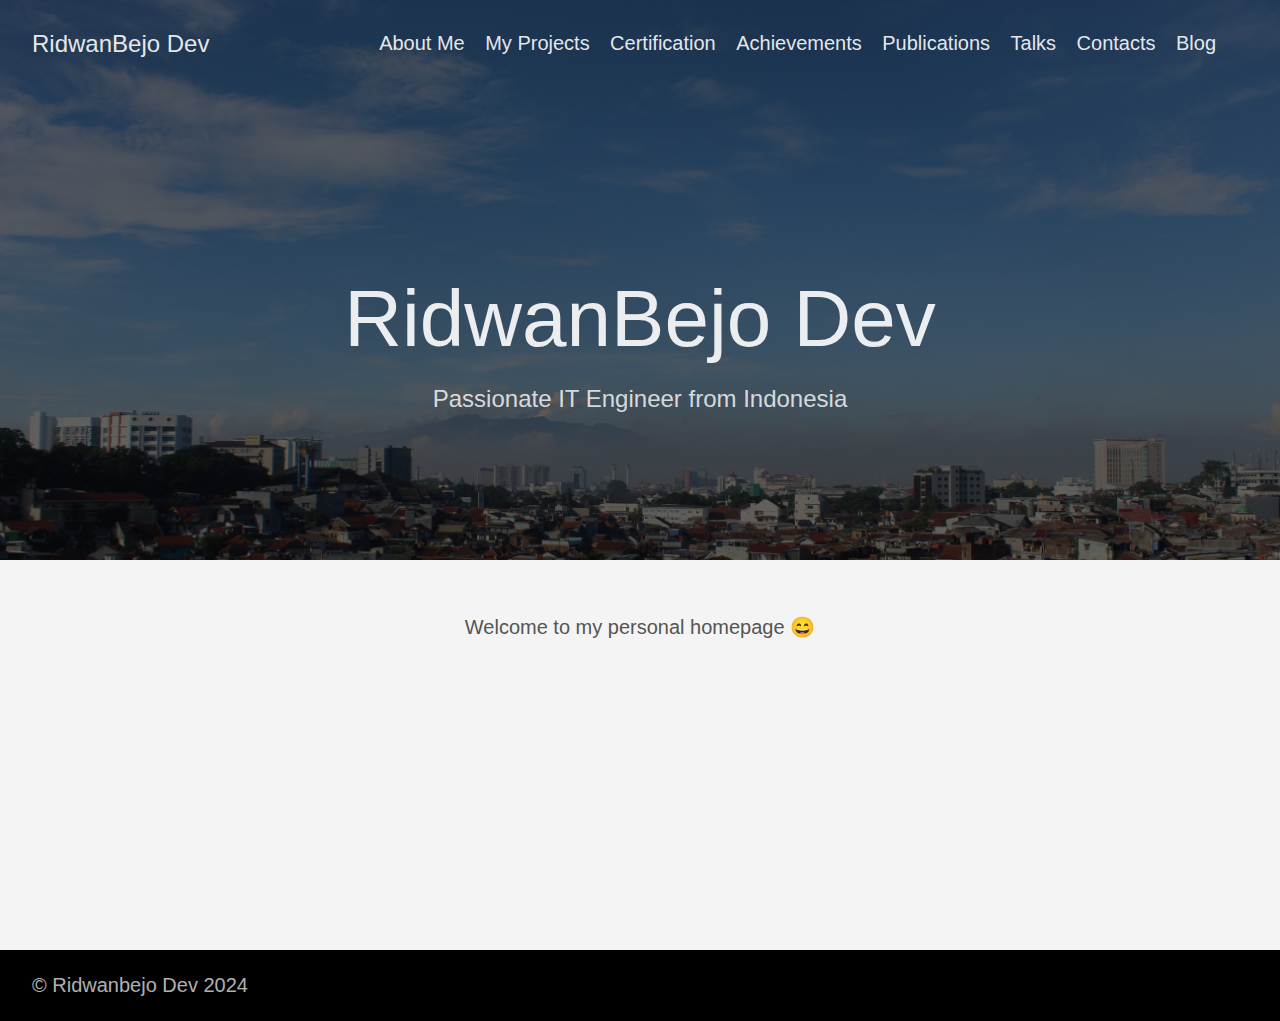
<file: page/1/index.html>
<!DOCTYPE html><html><head><title>https://ridwanbejo.github.io/</title><link rel="canonical" href="https://ridwanbejo.github.io/"/><meta name="robots" content="noindex"><meta charset="utf-8" /><meta http-equiv="refresh" content="0; url=https://ridwanbejo.github.io/" /></head></html>
</file>
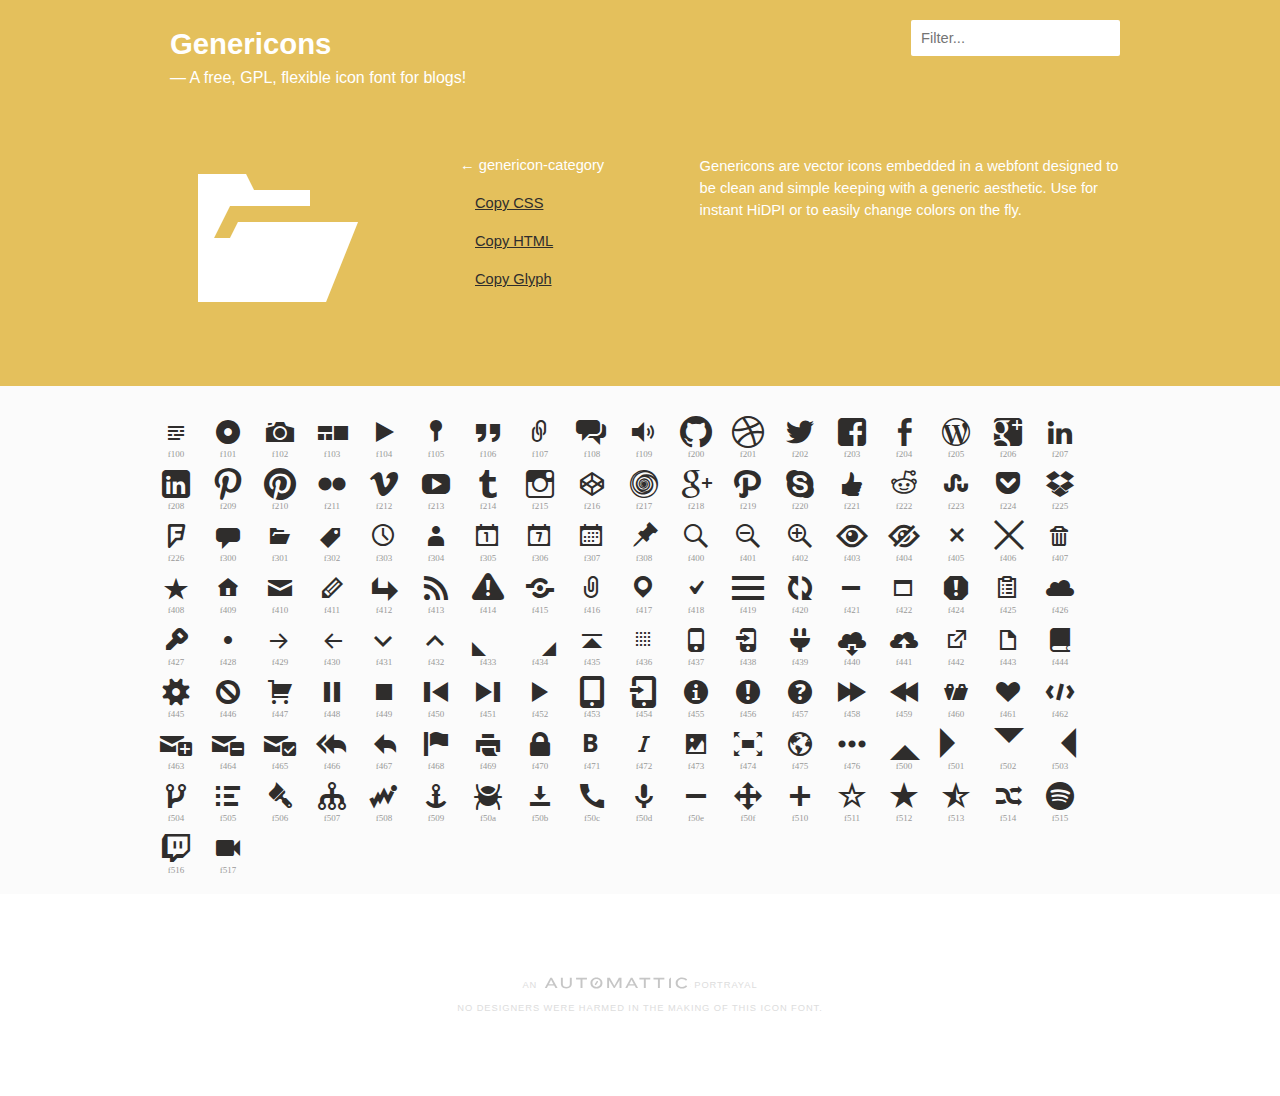
<file: fonts/Genericons/example.html>
<!DOCTYPE html>
<html>
<head>
<title>Genericons</title>
<link rel="stylesheet" href="genericons.css">
<script type="text/javascript" src="https://ajax.googleapis.com/ajax/libs/jquery/1.7.2/jquery.min.js"></script>
<style type="text/css">
/**
 * Example page CSS
 */

body {
	font-family: sans-serif;
	line-height: 1.5;
	margin: 0;
	color: #2f2d2c;
	background: #fff;
	font-size: 11pt;
}

a {
	color: #2f2d2c;
}

h4 {
	margin-top: 40px;
}

#iconlist {
	clear: both;
	margin-bottom: 20px;
}

#iconlist div {
	padding: 10px;
	overflow: hidden;
	white-space: nowrap;
	font-size: 32px;
	line-height: 1;
	position: relative;
	width: 32px;
	height: 32px;
}

#iconlist div:before {
	margin-right: 20px;
}

#iconlist div:hover {
	cursor: pointer;
	color: #e4c05c;
}

#primary {
	background: #e4c05c;
	overflow: hidden;
}

#content {
	position: relative;
	color: #fff;
	max-width: 980px;
	padding: 0 10px;
	margin: 0 auto;
}

#icons {
	background: #fbfbfb;
}

#icons #iconlist {
	max-width: 980px;
	box-sizing: border-box;
	-moz-box-sizing:border-box;
	-webkit-box-sizing:border-box;
	padding: 20px 0;
	margin: 0 auto;
}

#glyph {
	float: left;
	width: 50%;
	box-sizing: border-box;
	-moz-box-sizing:border-box;
	-webkit-box-sizing:border-box;
	-ms-box-sizing:border-box;
	padding: 20px 0;
}

#glyph .info {
	float: right;
	width: 180px;
	padding: 36px 0 0 0;
}

#glyph .info a {
	color: #2f2d2c;
	display: block;
	padding: 8px 0 8px 15px;
}

#glyph .info strong {
	font-weight: normal;
	display: block;
	padding: 8px 0;
}

#glyph .genericon {
	font-size: 256px;
	width: 256px;
	height: 256px;
	overflow: visible;
	float: left;
}

.description {
	margin-top: 50px;
	width: 48%;
	float: right;
	padding-left: 40px;
	margin-left: 2%;
	box-sizing: border-box;
	-moz-box-sizing:border-box;
	-webkit-box-sizing:border-box;
	-ms-box-sizing:border-box;
	background-size: 4px 4px;
}

#primary h2 {
	color: white;
	margin: 0 auto;
	padding: 22px 0 0 20px;
	max-width: 980px;
	font-size: 2em;
}

#primary h2 span {
	display: block;
	font-weight: normal;
	font-size: 12pt;
}

#footer {
	clear: both;
	max-width: 980px;
	margin: 80px auto;
	text-align: center;
	text-transform: uppercase;
	letter-spacing: .1em;
	font-size: 7pt;
	color: #ddd;
}

#footer a {
	color: #ccc;
	display: inline-block;
	width: 150px;
	overflow: hidden;
	text-indent: 100%;
	position: relative;
	top: 2px;
	opacity: .3;
	background-repeat: no-repeat;
	background-position: center top;
	background-image: url('[data-uri]');
}

#footer a:hover {
	opacity: 1;
}

pre, code {
	font: 14px/1.5 monospace;
}

.code {
	display: block;
	font: 14px/1.5 monospace;
	width: 600px;
	white-space: pre;
	border: 1px solid #ccc;
	padding: 10px;
	overflow: auto;
	min-height: 110px;
}

#iconlist .new, #iconlist .update {
	position: relative;
}

#iconlist .new:after, #iconlist .update:after {
	color: #e4c05c;
	display: block;
	content: "NEW";
	font: bold 8px/1 sans-serif;
	position: absolute;
	top: 0px;
	text-align: center;
	z-index: 10;
	width: 100%;
}

#iconlist .update:after {
	content: "UPDATE";
	left: -1px;
}

body.searching #iconlist span.update:after, body.searching #iconlist span.new:after {
	display: none;
}

#search {
	border: 0;
	border-radius: 2px;
	position: absolute;
	right: 20px;
	font: 11pt sans-serif;
	padding: 10px;
	top: 20px;
	background: rgba(255,255,255,.8);
}

#search:focus {
	background: #fff;
	outline: none;
}

.genericon-404 {
	display: none !important; /* This is an easter egg */
}

.genericon:after {
	content: attr(alt);
	display: block;
	font-size: 9px;
	color: #999;
	text-align: center;
}

.hideUACs.genericon:after {
	content: none;
}


@media only screen and ( max-width: 900px ) {

	#glyph {
		float: none;
		width: 100%;
	}
	
	#glyph .info {
		width: 30%;
	}
	#glyph .genericon {
		width: 70%;
	}

	.description {
		clear: both;
		width: 100%;
		background: none;
		padding-left: 0;
		float: none;
	}

}
</style>
<script type="text/javascript">
/**
 * Example page JS
 */

function copyToClipboard ( text, copyMode ) {
	if ( copyMode == "css" ) {
		window.prompt( "Copy this, then paste in your CSS :before selector.", text );
	} else if ( copyMode == "html" ) {
		window.prompt( "Copy this, then paste in your HTML.", text );
	} else {
		window.prompt( "Copy this, then paste in your Photoshop textfield.", text );
	}
}

function pickRandomIcon() {
	var divs = jQuery("#iconlist div").get().sort(function(){
			return Math.round(Math.random())-0.5;
		}).slice(0,1);

	attr = jQuery(divs).attr('alt');
	cssclass = jQuery(divs).attr('class');
	displayGlyph( attr, cssclass );

}

function displayGlyph( attr, cssclass ) {

	// set permalink
	var permalink = cssclass.split(' genericon-')[1];
	window.location.hash = permalink;

	// css copy string
	csstext = "content: \'\\" + attr + "';";

	// html copy string
	htmltext = '<span class="' + cssclass + '"></span>';

	// glyph copy string
	glyphtemp = "&#x" + attr + ";";
	jQuery('#temp').html( glyphtemp );
	glyphtext = jQuery('#temp').text();

	// final output
	output = '<div class="' + cssclass + '"></div>'
	+ '<div class="info">'
		+ '<strong>&larr; ' + cssclass.split( ' ' )[1] + '</strong>'
		+ '<a href="javascript:copyToClipboard(csstext, \'css\')">Copy CSS</a>'
		+ '<a href="javascript:copyToClipboard(htmltext, \'html\')">Copy HTML</a>'
		+ '<a href="javascript:copyToClipboard(glyphtext)">Copy Glyph</a>'
	+ '</div>';

	jQuery( '#glyph' ).html( output );

}

function sortUnicode ( a, b ) {
	var numberA = jQuery(a).attr('alt').replace('f', '');
	var numberB = jQuery(b).attr('alt').replace('f', '');
	var contentA =parseInt( numberA, 16 );
	var contentB =parseInt( numberB, 16 );
	return (contentA < contentB) ? -1 : (contentA > contentB) ? 1 : 0;
}

jQuery(document).ready(function() {

	// pick random icon if no permalink, otherwise go to permalink
	if ( window.location.hash ) {
		permalink = "genericon-" + window.location.hash.split('#')[1];
		attr = jQuery( '.' + permalink ).attr( 'alt' );
		cssclass = jQuery( '.' + permalink ).attr('class');
		displayGlyph( attr, cssclass );
	} else {
		pickRandomIcon();
	}

	jQuery( '#iconlist div' ).click(function() {

		attr = jQuery( this ).attr( 'alt' );
		cssclass = jQuery( this ).attr( 'class' );

		displayGlyph( attr, cssclass );

	});

	var $rows = jQuery('#iconlist div');
	jQuery('#search').keyup(function() {
	
		// remove update text when using search
		jQuery('body').addClass('searching');
	
	    var val = jQuery.trim(jQuery(this).val()).replace(/ +/g, ' ').toLowerCase();
	
	    $rows.show().filter(function() {
	        var text = jQuery(this).text().replace(/\s+/g, ' ').toLowerCase();
	        return !~text.indexOf(val);
	    }).hide();
	});
	
	jQuery('input#search').focus();

	// sort based on number
	jQuery('#iconlist div').sort( sortUnicode ).appendTo('#iconlist');

});

function toggleUACs() {
	jQuery('.genericon').toggleClass('hideUACs');
}
</script>
</head>

<body>

<div id="main">

	<div id="primary">
		<div id="content">

			<h2>Genericons <span>&mdash; A free, GPL, flexible icon font for blogs!</span></h2>

			<input placeholder="Filter..." name="search" id="search" type="text" value="" maxlength="150" />

			<div id="glyph">
			</div>
			
			<div class="description">
				<p>Genericons are vector icons embedded in a webfont designed to be clean and simple keeping with a generic aesthetic. Use for instant HiDPI or to easily change colors on the fly.</p>
			</div>
			
		</div>
	</div>

	<div id="icons">
		<div id="iconlist">
		
			<!-- note, the text inside the HTML elements is purely for the seach -->
			
			<div alt="f423" class="genericon genericon-404" title="genericon-404">404</div>
			
			<div alt="f508" class="genericon genericon-activity" title="genericon-activity">activity</div>
			
			<div alt="f509" class="genericon genericon-anchor" title="genericon-anchor">anchor</div>
			
			<div alt="f101" class="genericon genericon-aside" title="genericon-aside">aside</div>
			
			<div alt="f416" class="genericon genericon-attachment" title="genericon-attachment">attachment</div>
			
			<div alt="f109" class="genericon genericon-audio" title="genericon-audio">audio</div>
			
			<div alt="f471" class="genericon genericon-bold" title="genericon-bold">bold</div>
			
			<div alt="f444" class="genericon genericon-book" title="genericon-book">book</div>
			
			<div alt="f50a" class="genericon genericon-bug" title="genericon-bug">bug</div>
			
			<div alt="f447" class="genericon genericon-cart" title="genericon-cart">cart</div>
			
			<div alt="f301" class="genericon genericon-category" title="genericon-category">category</div>
			
			<div alt="f108" class="genericon genericon-chat" title="genericon-chat">chat</div>
			
			<div alt="f418" class="genericon genericon-checkmark" title="genericon-checkmark">checkmark</div>
			
			<div alt="f405" class="genericon genericon-close" title="genericon-close">close</div>
			
			<div alt="f406" class="genericon genericon-close-alt" title="genericon-close-alt">close-alt</div>
			
			<div alt="f426" class="genericon genericon-cloud" title="genericon-cloud">cloud</div>
			
			<div alt="f440" class="genericon genericon-cloud-download" title="genericon-cloud-download">cloud-download</div>
			
			<div alt="f441" class="genericon genericon-cloud-upload" title="genericon-cloud-upload">cloud-upload</div>
			
			<div alt="f462" class="genericon genericon-code" title="genericon-code">code</div>
			
			<div alt="f216" class="genericon genericon-codepen" title="genericon-codepen">codepen</div>
			
			<div alt="f445" class="genericon genericon-cog" title="genericon-cog">cog</div>
			
			<div alt="f432" class="genericon genericon-collapse" title="genericon-collapse">collapse</div>
			
			<div alt="f300" class="genericon genericon-comment" title="genericon-comment">comment</div>
			
			<div alt="f305" class="genericon genericon-day" title="genericon-day">day</div>
			
			<div alt="f221" class="genericon genericon-digg" title="genericon-digg">digg</div>
			
			<div alt="f443" class="genericon genericon-document" title="genericon-document">document</div>
			
			<div alt="f428" class="genericon genericon-dot" title="genericon-dot">dot</div>
			
			<div alt="f502" class="genericon genericon-downarrow" title="genericon-downarrow">downarrow</div>
			
			<div alt="f50b" class="genericon genericon-download" title="genericon-download">download</div>
			
			<div alt="f436" class="genericon genericon-draggable" title="genericon-draggable">draggable</div>
			
			<div alt="f201" class="genericon genericon-dribbble" title="genericon-dribbble">dribbble</div>
			
			<div alt="f225" class="genericon genericon-dropbox" title="genericon-dropbox">dropbox</div>
			
			<div alt="f433" class="genericon genericon-dropdown" title="genericon-dropdown">dropdown</div>
			
			<div alt="f434" class="genericon genericon-dropdown-left" title="genericon-dropdown-left">dropdown-left</div>
			
			<div alt="f411" class="genericon genericon-edit" title="genericon-edit">edit</div>
			
			<div alt="f476" class="genericon genericon-ellipsis" title="genericon-ellipsis">ellipsis</div>
			
			<div alt="f431" class="genericon genericon-expand" title="genericon-expand">expand</div>
			
			<div alt="f442" class="genericon genericon-external" title="genericon-external">external</div>
			
			<div alt="f203" class="genericon genericon-facebook" title="genericon-facebook">facebook</div>
			
			<div alt="f204" class="genericon genericon-facebook-alt" title="genericon-facebook-alt">facebook-alt</div>
			
			<div alt="f458" class="genericon genericon-fastforward" title="genericon-fastforward">fastforward</div>
			
			<div alt="f413" class="genericon genericon-feed" title="genericon-feed">feed</div>
			
			<div alt="f468" class="genericon genericon-flag" title="genericon-flag">flag</div>
			
			<div alt="f211" class="genericon genericon-flickr" title="genericon-flickr">flickr</div>
			
			<div alt="f226" class="genericon genericon-foursquare" title="genericon-foursquare">foursquare</div>
			
			<div alt="f474" class="genericon genericon-fullscreen" title="genericon-fullscreen">fullscreen</div>
			
			<div alt="f103" class="genericon genericon-gallery" title="genericon-gallery">gallery</div>
			
			<div alt="f200" class="genericon genericon-github" title="genericon-github">github</div>
			
			<div alt="f206" class="genericon genericon-googleplus" title="genericon-googleplus">googleplus</div>
			
			<div alt="f218" class="genericon genericon-googleplus-alt" title="genericon-googleplus-alt">googleplus-alt</div>
			
			<div alt="f50c" class="genericon genericon-handset" title="genericon-handset">handset</div>
			
			<div alt="f461" class="genericon genericon-heart" title="genericon-heart">heart</div>
			
			<div alt="f457" class="genericon genericon-help" title="genericon-help">help</div>
			
			<div alt="f404" class="genericon genericon-hide" title="genericon-hide">hide</div>
			
			<div alt="f505" class="genericon genericon-hierarchy" title="genericon-hierarchy">hierarchy</div>
			
			<div alt="f409" class="genericon genericon-home" title="genericon-home">home</div>
			
			<div alt="f102" class="genericon genericon-image" title="genericon-image">image</div>
			
			<div alt="f455" class="genericon genericon-info" title="genericon-info">info</div>
			
			<div alt="f215" class="genericon genericon-instagram" title="genericon-instagram">instagram</div>
			
			<div alt="f472" class="genericon genericon-italic" title="genericon-italic">italic</div>
			
			<div alt="f427" class="genericon genericon-key" title="genericon-key">key</div>
			
			<div alt="f503" class="genericon genericon-leftarrow" title="genericon-leftarrow">leftarrow</div>
			
			<div alt="f107" class="genericon genericon-link" title="genericon-link">link</div>
			
			<div alt="f207" class="genericon genericon-linkedin" title="genericon-linkedin">linkedin</div>
			
			<div alt="f208" class="genericon genericon-linkedin-alt" title="genericon-linkedin-alt">linkedin-alt</div>
			
			<div alt="f417" class="genericon genericon-location" title="genericon-location">location</div>
			
			<div alt="f470" class="genericon genericon-lock" title="genericon-lock">lock</div>
			
			<div alt="f410" class="genericon genericon-mail" title="genericon-mail">mail</div>
			
			<div alt="f422" class="genericon genericon-maximize" title="genericon-maximize">maximize</div>
			
			<div alt="f419" class="genericon genericon-menu" title="genericon-menu">menu</div>
			
			<div alt="f50d" class="genericon genericon-microphone" title="genericon-microphone">microphone</div>
			
			<div alt="f421" class="genericon genericon-minimize" title="genericon-minimize">minimize</div>
			
			<div alt="f50e" class="genericon genericon-minus" title="genericon-minus">minus</div>
			
			<div alt="f307" class="genericon genericon-month" title="genericon-month">month</div>
			
			<div alt="f50f" class="genericon genericon-move" title="genericon-move">move</div>
			
			<div alt="f429" class="genericon genericon-next" title="genericon-next">next</div>
			
			<div alt="f456" class="genericon genericon-notice" title="genericon-notice">notice</div>
			
			<div alt="f506" class="genericon genericon-paintbrush" title="genericon-paintbrush">paintbrush</div>
			
			<div alt="f219" class="genericon genericon-path" title="genericon-path">path</div>
			
			<div alt="f448" class="genericon genericon-pause" title="genericon-pause">pause</div>
			
			<div alt="f437" class="genericon genericon-phone" title="genericon-phone">phone</div>
			
			<div alt="f473" class="genericon genericon-picture" title="genericon-picture">picture</div>
			
			<div alt="f308" class="genericon genericon-pinned" title="genericon-pinned">pinned</div>
			
			<div alt="f209" class="genericon genericon-pinterest" title="genericon-pinterest">pinterest</div>
			
			<div alt="f210" class="genericon genericon-pinterest-alt" title="genericon-pinterest-alt">pinterest-alt</div>
			
			<div alt="f452" class="genericon genericon-play" title="genericon-play">play</div>
			
			<div alt="f439" class="genericon genericon-plugin" title="genericon-plugin">plugin</div>
			
			<div alt="f510" class="genericon genericon-plus" title="genericon-plus">plus</div>
			
			<div alt="f224" class="genericon genericon-pocket" title="genericon-pocket">pocket</div>
			
			<div alt="f217" class="genericon genericon-polldaddy" title="genericon-polldaddy">polldaddy</div>
			
			<div alt="f460" class="genericon genericon-portfolio" title="genericon-portfolio">portfolio</div>
			
			<div alt="f430" class="genericon genericon-previous" title="genericon-previous">previous</div>
			
			<div alt="f469" class="genericon genericon-print" title="genericon-print">print</div>
			
			<div alt="f106" class="genericon genericon-quote" title="genericon-quote">quote</div>
			
			<div alt="f511" class="genericon genericon-rating-empty" title="genericon-rating-empty">rating-empty</div>
			
			<div alt="f512" class="genericon genericon-rating-full" title="genericon-rating-full">rating-full</div>
			
			<div alt="f513" class="genericon genericon-rating-half" title="genericon-rating-half">rating-half</div>
			
			<div alt="f222" class="genericon genericon-reddit" title="genericon-reddit">reddit</div>
			
			<div alt="f420" class="genericon genericon-refresh" title="genericon-refresh">refresh</div>
			
			<div alt="f412" class="genericon genericon-reply" title="genericon-reply">reply</div>
			
			<div alt="f466" class="genericon genericon-reply-alt" title="genericon-reply-alt">reply-alt</div>
			
			<div alt="f467" class="genericon genericon-reply-single" title="genericon-reply-single">reply-single</div>
			
			<div alt="f459" class="genericon genericon-rewind" title="genericon-rewind">rewind</div>
			
			<div alt="f501" class="genericon genericon-rightarrow" title="genericon-rightarrow">rightarrow</div>
			
			<div alt="f400" class="genericon genericon-search" title="genericon-search">search</div>
			
			<div alt="f438" class="genericon genericon-send-to-phone" title="genericon-send-to-phone">send-to-phone</div>
			
			<div alt="f454" class="genericon genericon-send-to-tablet" title="genericon-send-to-tablet">send-to-tablet</div>
			
			<div alt="f415" class="genericon genericon-share" title="genericon-share">share</div>
			
			<div alt="f403" class="genericon genericon-show" title="genericon-show">show</div>
			
			<div alt="f514" class="genericon genericon-shuffle" title="genericon-shuffle">shuffle</div>
			
			<div alt="f507" class="genericon genericon-sitemap" title="genericon-sitemap">sitemap</div>
			
			<div alt="f451" class="genericon genericon-skip-ahead" title="genericon-skip-ahead">skip-ahead</div>
			
			<div alt="f450" class="genericon genericon-skip-back" title="genericon-skip-back">skip-back</div>
			
			<div alt="f220" class="genericon genericon-skype" title="genericon-skype">skype</div>
			
			<div alt="f424" class="genericon genericon-spam" title="genericon-spam">spam</div>
			
			<div alt="f515" class="genericon genericon-spotify" title="genericon-spotify">spotify</div>
			
			<div alt="f100" class="genericon genericon-standard" title="genericon-standard">standard</div>
			
			<div alt="f408" class="genericon genericon-star" title="genericon-star">star</div>
			
			<div alt="f105" class="genericon genericon-status" title="genericon-status">status</div>
			
			<div alt="f449" class="genericon genericon-stop" title="genericon-stop">stop</div>
			
			<div alt="f223" class="genericon genericon-stumbleupon" title="genericon-stumbleupon">stumbleupon</div>
			
			<div alt="f463" class="genericon genericon-subscribe" title="genericon-subscribe">subscribe</div>
			
			<div alt="f465" class="genericon genericon-subscribed" title="genericon-subscribed">subscribed</div>
			
			<div alt="f425" class="genericon genericon-summary" title="genericon-summary">summary</div>
			
			<div alt="f453" class="genericon genericon-tablet" title="genericon-tablet">tablet</div>
			
			<div alt="f302" class="genericon genericon-tag" title="genericon-tag">tag</div>
			
			<div alt="f303" class="genericon genericon-time" title="genericon-time">time</div>
			
			<div alt="f435" class="genericon genericon-top" title="genericon-top">top</div>
			
			<div alt="f407" class="genericon genericon-trash" title="genericon-trash">trash</div>
			
			<div alt="f214" class="genericon genericon-tumblr" title="genericon-tumblr">tumblr</div>
			
			<div alt="f516" class="genericon genericon-twitch" title="genericon-twitch">twitch</div>
			
			<div alt="f202" class="genericon genericon-twitter" title="genericon-twitter">twitter</div>
			
			<div alt="f446" class="genericon genericon-unapprove" title="genericon-unapprove">unapprove</div>
			
			<div alt="f464" class="genericon genericon-unsubscribe" title="genericon-unsubscribe">unsubscribe</div>
			
			<div alt="f401" class="genericon genericon-unzoom" title="genericon-unzoom">unzoom</div>
			
			<div alt="f500" class="genericon genericon-uparrow" title="genericon-uparrow">uparrow</div>
			
			<div alt="f304" class="genericon genericon-user" title="genericon-user">user</div>
			
			<div alt="f104" class="genericon genericon-video" title="genericon-video">video</div>
			
			<div alt="f517" class="genericon genericon-videocamera" title="genericon-videocamera">videocamera</div>
			
			<div alt="f212" class="genericon genericon-vimeo" title="genericon-vimeo">vimeo</div>
			
			<div alt="f414" class="genericon genericon-warning" title="genericon-warning">warning</div>
			
			<div alt="f475" class="genericon genericon-website" title="genericon-website">website</div>
			
			<div alt="f306" class="genericon genericon-week" title="genericon-week">week</div>
			
			<div alt="f205" class="genericon genericon-wordpress" title="genericon-wordpress">wordpress</div>
			
			<div alt="f504" class="genericon genericon-xpost" title="genericon-xpost">xpost</div>
			
			<div alt="f213" class="genericon genericon-youtube" title="genericon-youtube">youtube</div>
			
			<div alt="f402" class="genericon genericon-zoom" title="genericon-zoom">zoom</div>
			

		</div>
		
		<div id="temp" style="display: none;"></div>
		
	</div>

	<div id="footer">

		<p>An <a href="http://automattic.com" rel="nofollow">Automattic</a> Portrayal</p>
		<p>No designers were harmed in the making of this icon font.</p>
		

	</div>

</div>

</body>
</html>
</file>
<file: fonts/Genericons/genericons.css>
/**

	Genericons

*/


/* IE8 and below use EOT and allow cross-site embedding. 
   IE9 uses WOFF which is base64 encoded to allow cross-site embedding.
   So unfortunately, IE9 will throw a console error, but it'll still work.
   When the font is base64 encoded, cross-site embedding works in Firefox */

@font-face {
    font-family: 'Genericons';
    src: url('Genericons.eot');
}

@font-face {
    font-family: 'Genericons';
    src: url([data-uri]) format('woff'),
         url('Genericons.ttf') format('truetype'),
         url('Genericons.svg#genericonsregular') format('svg');
    font-weight: normal;
    font-style: normal;
}

@media screen and (-webkit-min-device-pixel-ratio:0) {
  @font-face {
    font-family: "Genericons";
    src: url("./Genericons.svg#Genericons") format("svg");
  }
}


/**
 * All Genericons
 */

.genericon {
	font-size: 16px;
	vertical-align: top;
	text-align: center;
	-moz-transition: color .1s ease-in 0;
	-webkit-transition: color .1s ease-in 0;
	display: inline-block;
	font-family: "Genericons";
	font-style: normal;
	font-weight: normal;
	font-variant: normal;
	line-height: 1;
	text-decoration: inherit;
	text-transform: none;
	-moz-osx-font-smoothing: grayscale;
	-webkit-font-smoothing: antialiased;
	speak: none;
}


/**
 * Individual icons
 */

.genericon-404:before { content: "\f423"; }
.genericon-activity:before { content: "\f508"; }
.genericon-anchor:before { content: "\f509"; }
.genericon-aside:before { content: "\f101"; }
.genericon-attachment:before { content: "\f416"; }
.genericon-audio:before { content: "\f109"; }
.genericon-bold:before { content: "\f471"; }
.genericon-book:before { content: "\f444"; }
.genericon-bug:before { content: "\f50a"; }
.genericon-cart:before { content: "\f447"; }
.genericon-category:before { content: "\f301"; }
.genericon-chat:before { content: "\f108"; }
.genericon-checkmark:before { content: "\f418"; }
.genericon-close:before { content: "\f405"; }
.genericon-close-alt:before { content: "\f406"; }
.genericon-cloud:before { content: "\f426"; }
.genericon-cloud-download:before { content: "\f440"; }
.genericon-cloud-upload:before { content: "\f441"; }
.genericon-code:before { content: "\f462"; }
.genericon-codepen:before { content: "\f216"; }
.genericon-cog:before { content: "\f445"; }
.genericon-collapse:before { content: "\f432"; }
.genericon-comment:before { content: "\f300"; }
.genericon-day:before { content: "\f305"; }
.genericon-digg:before { content: "\f221"; }
.genericon-document:before { content: "\f443"; }
.genericon-dot:before { content: "\f428"; }
.genericon-downarrow:before { content: "\f502"; }
.genericon-download:before { content: "\f50b"; }
.genericon-draggable:before { content: "\f436"; }
.genericon-dribbble:before { content: "\f201"; }
.genericon-dropbox:before { content: "\f225"; }
.genericon-dropdown:before { content: "\f433"; }
.genericon-dropdown-left:before { content: "\f434"; }
.genericon-edit:before { content: "\f411"; }
.genericon-ellipsis:before { content: "\f476"; }
.genericon-expand:before { content: "\f431"; }
.genericon-external:before { content: "\f442"; }
.genericon-facebook:before { content: "\f203"; }
.genericon-facebook-alt:before { content: "\f204"; }
.genericon-fastforward:before { content: "\f458"; }
.genericon-feed:before { content: "\f413"; }
.genericon-flag:before { content: "\f468"; }
.genericon-flickr:before { content: "\f211"; }
.genericon-foursquare:before { content: "\f226"; }
.genericon-fullscreen:before { content: "\f474"; }
.genericon-gallery:before { content: "\f103"; }
.genericon-github:before { content: "\f200"; }
.genericon-googleplus:before { content: "\f206"; }
.genericon-googleplus-alt:before { content: "\f218"; }
.genericon-handset:before { content: "\f50c"; }
.genericon-heart:before { content: "\f461"; }
.genericon-help:before { content: "\f457"; }
.genericon-hide:before { content: "\f404"; }
.genericon-hierarchy:before { content: "\f505"; }
.genericon-home:before { content: "\f409"; }
.genericon-image:before { content: "\f102"; }
.genericon-info:before { content: "\f455"; }
.genericon-instagram:before { content: "\f215"; }
.genericon-italic:before { content: "\f472"; }
.genericon-key:before { content: "\f427"; }
.genericon-leftarrow:before { content: "\f503"; }
.genericon-link:before { content: "\f107"; }
.genericon-linkedin:before { content: "\f207"; }
.genericon-linkedin-alt:before { content: "\f208"; }
.genericon-location:before { content: "\f417"; }
.genericon-lock:before { content: "\f470"; }
.genericon-mail:before { content: "\f410"; }
.genericon-maximize:before { content: "\f422"; }
.genericon-menu:before { content: "\f419"; }
.genericon-microphone:before { content: "\f50d"; }
.genericon-minimize:before { content: "\f421"; }
.genericon-minus:before { content: "\f50e"; }
.genericon-month:before { content: "\f307"; }
.genericon-move:before { content: "\f50f"; }
.genericon-next:before { content: "\f429"; }
.genericon-notice:before { content: "\f456"; }
.genericon-paintbrush:before { content: "\f506"; }
.genericon-path:before { content: "\f219"; }
.genericon-pause:before { content: "\f448"; }
.genericon-phone:before { content: "\f437"; }
.genericon-picture:before { content: "\f473"; }
.genericon-pinned:before { content: "\f308"; }
.genericon-pinterest:before { content: "\f209"; }
.genericon-pinterest-alt:before { content: "\f210"; }
.genericon-play:before { content: "\f452"; }
.genericon-plugin:before { content: "\f439"; }
.genericon-plus:before { content: "\f510"; }
.genericon-pocket:before { content: "\f224"; }
.genericon-polldaddy:before { content: "\f217"; }
.genericon-portfolio:before { content: "\f460"; }
.genericon-previous:before { content: "\f430"; }
.genericon-print:before { content: "\f469"; }
.genericon-quote:before { content: "\f106"; }
.genericon-rating-empty:before { content: "\f511"; }
.genericon-rating-full:before { content: "\f512"; }
.genericon-rating-half:before { content: "\f513"; }
.genericon-reddit:before { content: "\f222"; }
.genericon-refresh:before { content: "\f420"; }
.genericon-reply:before { content: "\f412"; }
.genericon-reply-alt:before { content: "\f466"; }
.genericon-reply-single:before { content: "\f467"; }
.genericon-rewind:before { content: "\f459"; }
.genericon-rightarrow:before { content: "\f501"; }
.genericon-search:before { content: "\f400"; }
.genericon-send-to-phone:before { content: "\f438"; }
.genericon-send-to-tablet:before { content: "\f454"; }
.genericon-share:before { content: "\f415"; }
.genericon-show:before { content: "\f403"; }
.genericon-shuffle:before { content: "\f514"; }
.genericon-sitemap:before { content: "\f507"; }
.genericon-skip-ahead:before { content: "\f451"; }
.genericon-skip-back:before { content: "\f450"; }
.genericon-skype:before { content: "\f220"; }
.genericon-spam:before { content: "\f424"; }
.genericon-spotify:before { content: "\f515"; }
.genericon-standard:before { content: "\f100"; }
.genericon-star:before { content: "\f408"; }
.genericon-status:before { content: "\f105"; }
.genericon-stop:before { content: "\f449"; }
.genericon-stumbleupon:before { content: "\f223"; }
.genericon-subscribe:before { content: "\f463"; }
.genericon-subscribed:before { content: "\f465"; }
.genericon-summary:before { content: "\f425"; }
.genericon-tablet:before { content: "\f453"; }
.genericon-tag:before { content: "\f302"; }
.genericon-time:before { content: "\f303"; }
.genericon-top:before { content: "\f435"; }
.genericon-trash:before { content: "\f407"; }
.genericon-tumblr:before { content: "\f214"; }
.genericon-twitch:before { content: "\f516"; }
.genericon-twitter:before { content: "\f202"; }
.genericon-unapprove:before { content: "\f446"; }
.genericon-unsubscribe:before { content: "\f464"; }
.genericon-unzoom:before { content: "\f401"; }
.genericon-uparrow:before { content: "\f500"; }
.genericon-user:before { content: "\f304"; }
.genericon-video:before { content: "\f104"; }
.genericon-videocamera:before { content: "\f517"; }
.genericon-vimeo:before { content: "\f212"; }
.genericon-warning:before { content: "\f414"; }
.genericon-website:before { content: "\f475"; }
.genericon-week:before { content: "\f306"; }
.genericon-wordpress:before { content: "\f205"; }
.genericon-xpost:before { content: "\f504"; }
.genericon-youtube:before { content: "\f213"; }
.genericon-zoom:before { content: "\f402"; }
</file>
